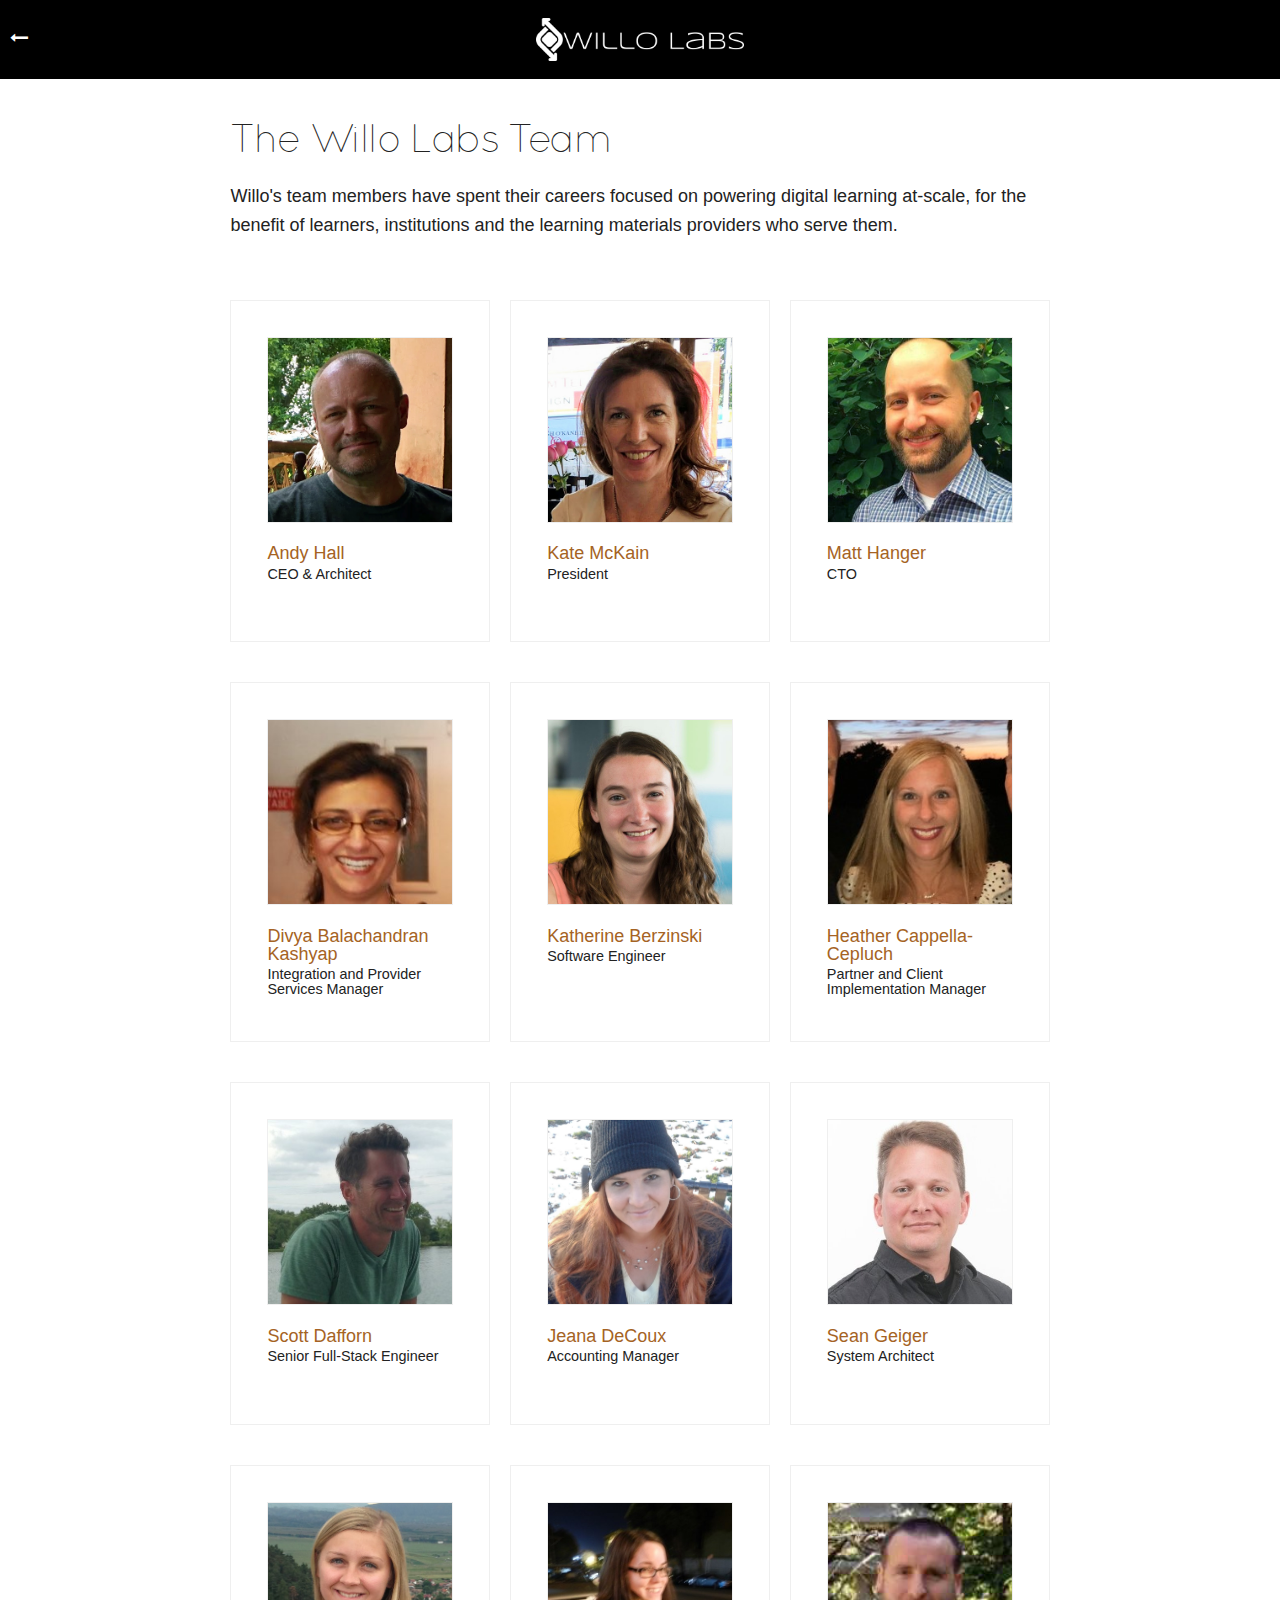
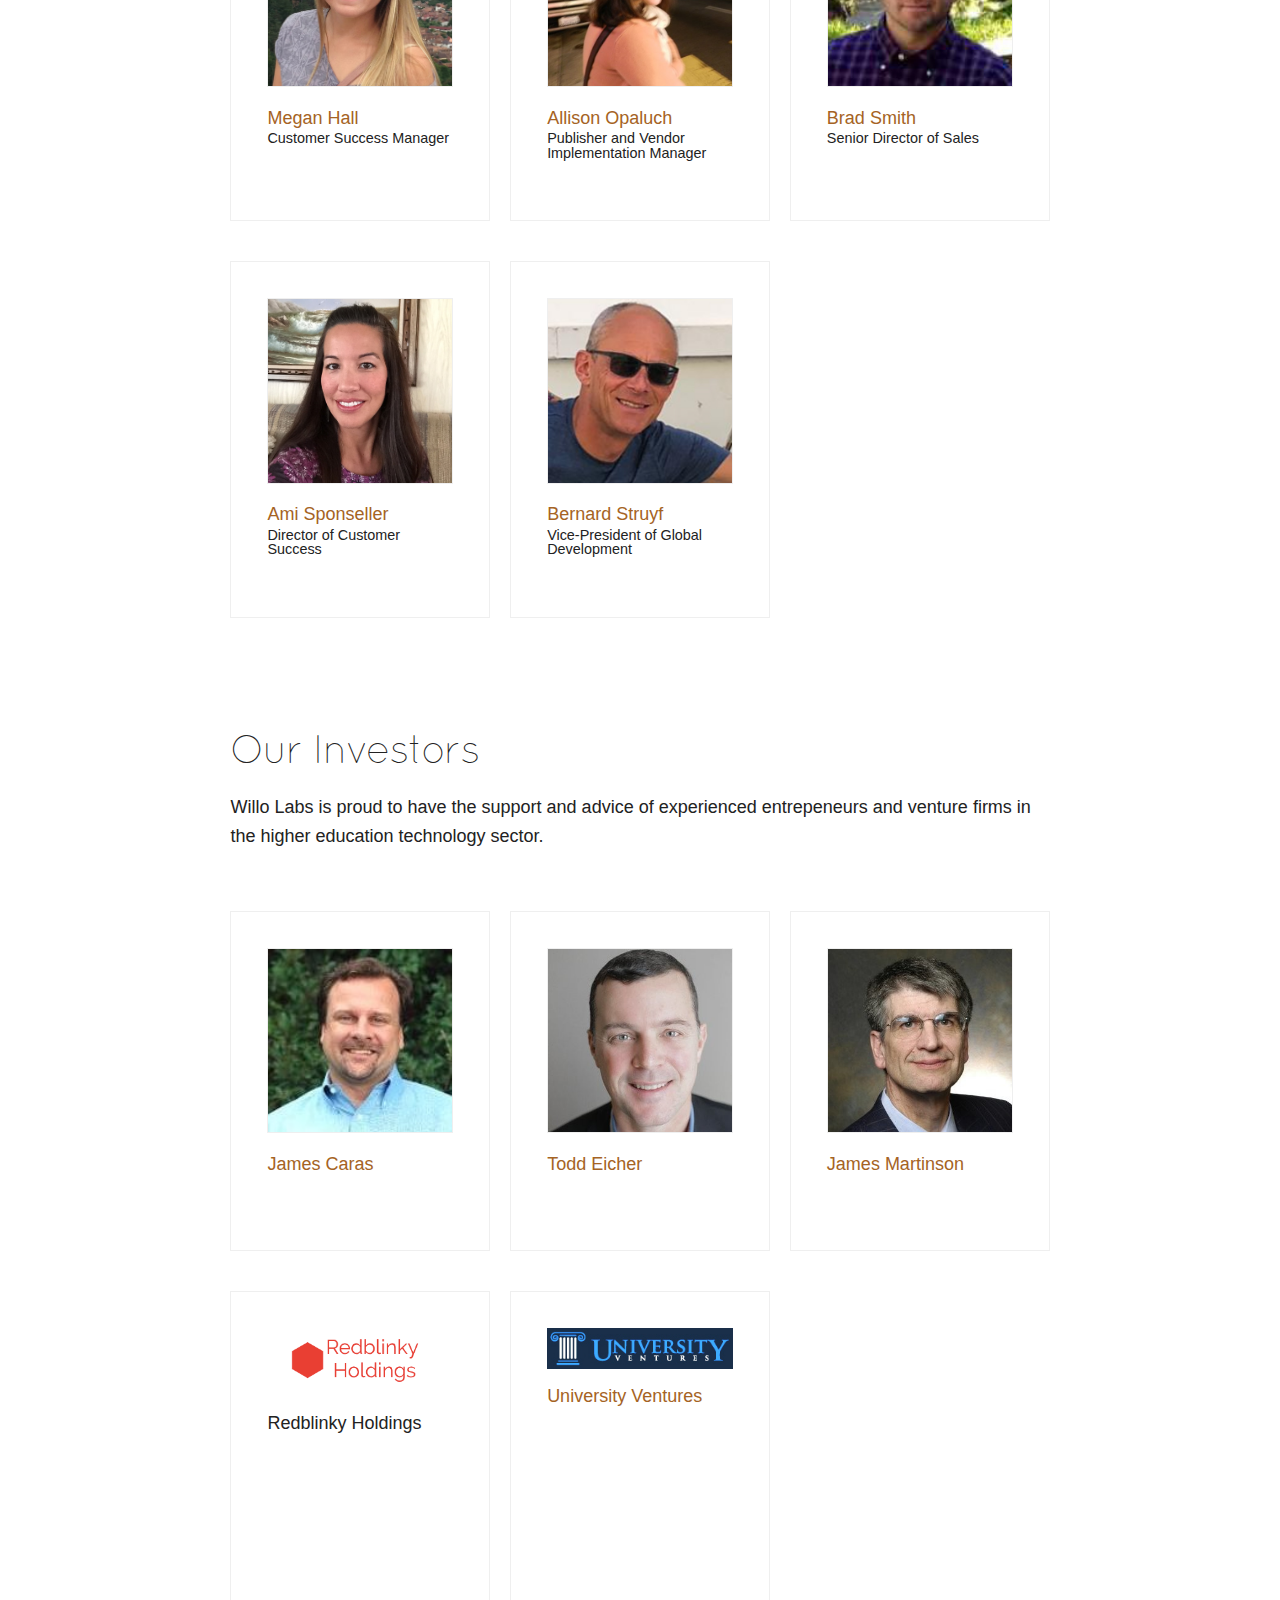
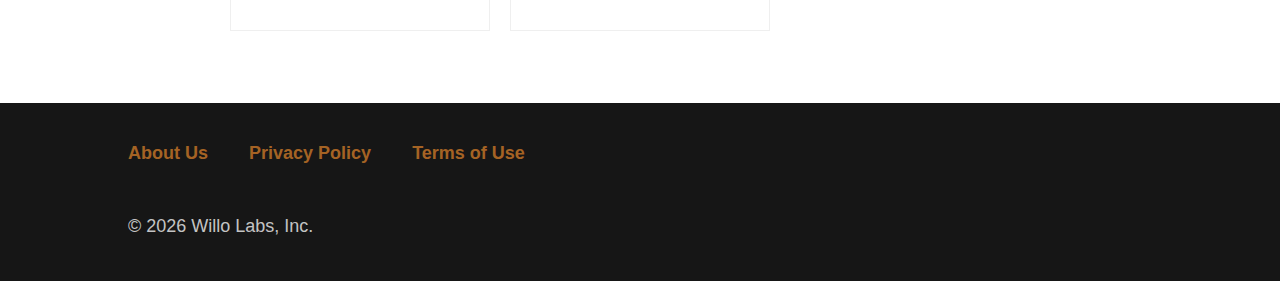
<file: about.html>
<!DOCTYPE html>
<html>
    <head>
        <title>Willo Labs</title>
        <meta name="description" content="">
        <meta name="viewport" content="width=device-width, initial-scale=1">

        <link rel="stylesheet" href="assets/css/boilerplateNormalize.css">
        <link rel="stylesheet" href="assets/css/boilerplateMain.css">
        <link rel="stylesheet" href="assets/css/skeleton.css">
        <link rel="stylesheet" href="assets/font-awesome/css/font-awesome.min.css">
        <link rel="stylesheet" href="assets/css/willoLabsStyles.css">
        
        <link rel="apple-touch-icon" sizes="180x180" href="/apple-touch-icon.png">
        <link rel="icon" type="image/png" href="/favicon-32x32.png" sizes="32x32">
        <link rel="icon" type="image/png" href="/favicon-16x16.png" sizes="16x16">
        <link rel="manifest" href="/manifest.json">
        <link rel="mask-icon" href="/safari-pinned-tab.svg" color="#5bbad5">

        <meta name="theme-color" content="#ffffff">
    </head>
    <body id="secondaryPage">
        <div id="header" class="condensed row">
        	<div id="navBack"><a href="index.html"><i class="fa fa-long-arrow-left"></i> <span class="visuallyHidden">Back to home</span></a></div>
            <div class="twelve columns">
                <h1 id="brandLogo"><img src="assets/img/logos/willo_device_text_1200w_white.png" alt="Willo logo" /> <span class="visuallyHidden">Willo Labs</span></h1>
            </div>
        </div>
        <div id="main">
            <div id="about" class="team section">
                <div class="row container">
                    <h1>The Willo Labs Team</h1>
                    <p>Willo's team members have spent their careers focused on powering digital learning at-scale, for the benefit of learners, institutions and the learning materials providers who serve them.</p>
                </div>
				<div class="row container">
					<div id="team-company" class="team-grid">

						
					</div><!-- end grid -->
				</div>
				

            </div>
            <div id="aboutInvestors" class="investors section">
                <div class="row container">
                    <h1>Our Investors</h1>
                    <p>Willo Labs is proud to have the support and advice of experienced entrepeneurs and venture firms in the higher education technology sector.</p>
                </div>
                <div class="row container">
					<div id="team-investors" class="team-grid">

						
					</div><!-- end grid -->
                </div>
            </div>
        </div>

        <footer>
            <div class="row">
                <div id="footerLinks" class="twelve columns">
                    <ul>
                        <li><a href="about.html">About Us</a></li>
                        <li><a href="privacy.html">Privacy Policy</a></li>
                        <li><a href="terms_of_use.html">Terms of Use</a></li>
                    </ul>
                </div>
            </div>
            <p id="footer-links"></p>
            <div id="copyright">
                <p>&copy; <span class="js-copyright"></span><span class="visuallyHidden"> Copyright </span> Willo Labs, Inc.</p>
            </div>
        </footer>

        <script src="https://code.jquery.com/jquery-1.12.0.min.js"></script>
        <script type="text/javascript" src="assets/js/main.js"></script>
		<script type="text/javascript" src="assets/js/team.js"></script>
        <!-- Start of HubSpot Embed Code -->
            <script type="text/javascript" id="hs-script-loader" async defer src="//js.hs-scripts.com/2870768.js"></script>
        <!-- End of HubSpot Embed Code -->
    </body>
    <script>
  (function(i,s,o,g,r,a,m){i['GoogleAnalyticsObject']=r;i[r]=i[r]||function(){
  (i[r].q=i[r].q||[]).push(arguments)},i[r].l=1*new Date();a=s.createElement(o),
  m=s.getElementsByTagName(o)[0];a.async=1;a.src=g;m.parentNode.insertBefore(a,m)
  })(window,document,'script','https://www.google-analytics.com/analytics.js','ga');

  ga('create', 'UA-73718329-1', 'auto');
  ga('send', 'pageview');

</script>
</html>
</file>
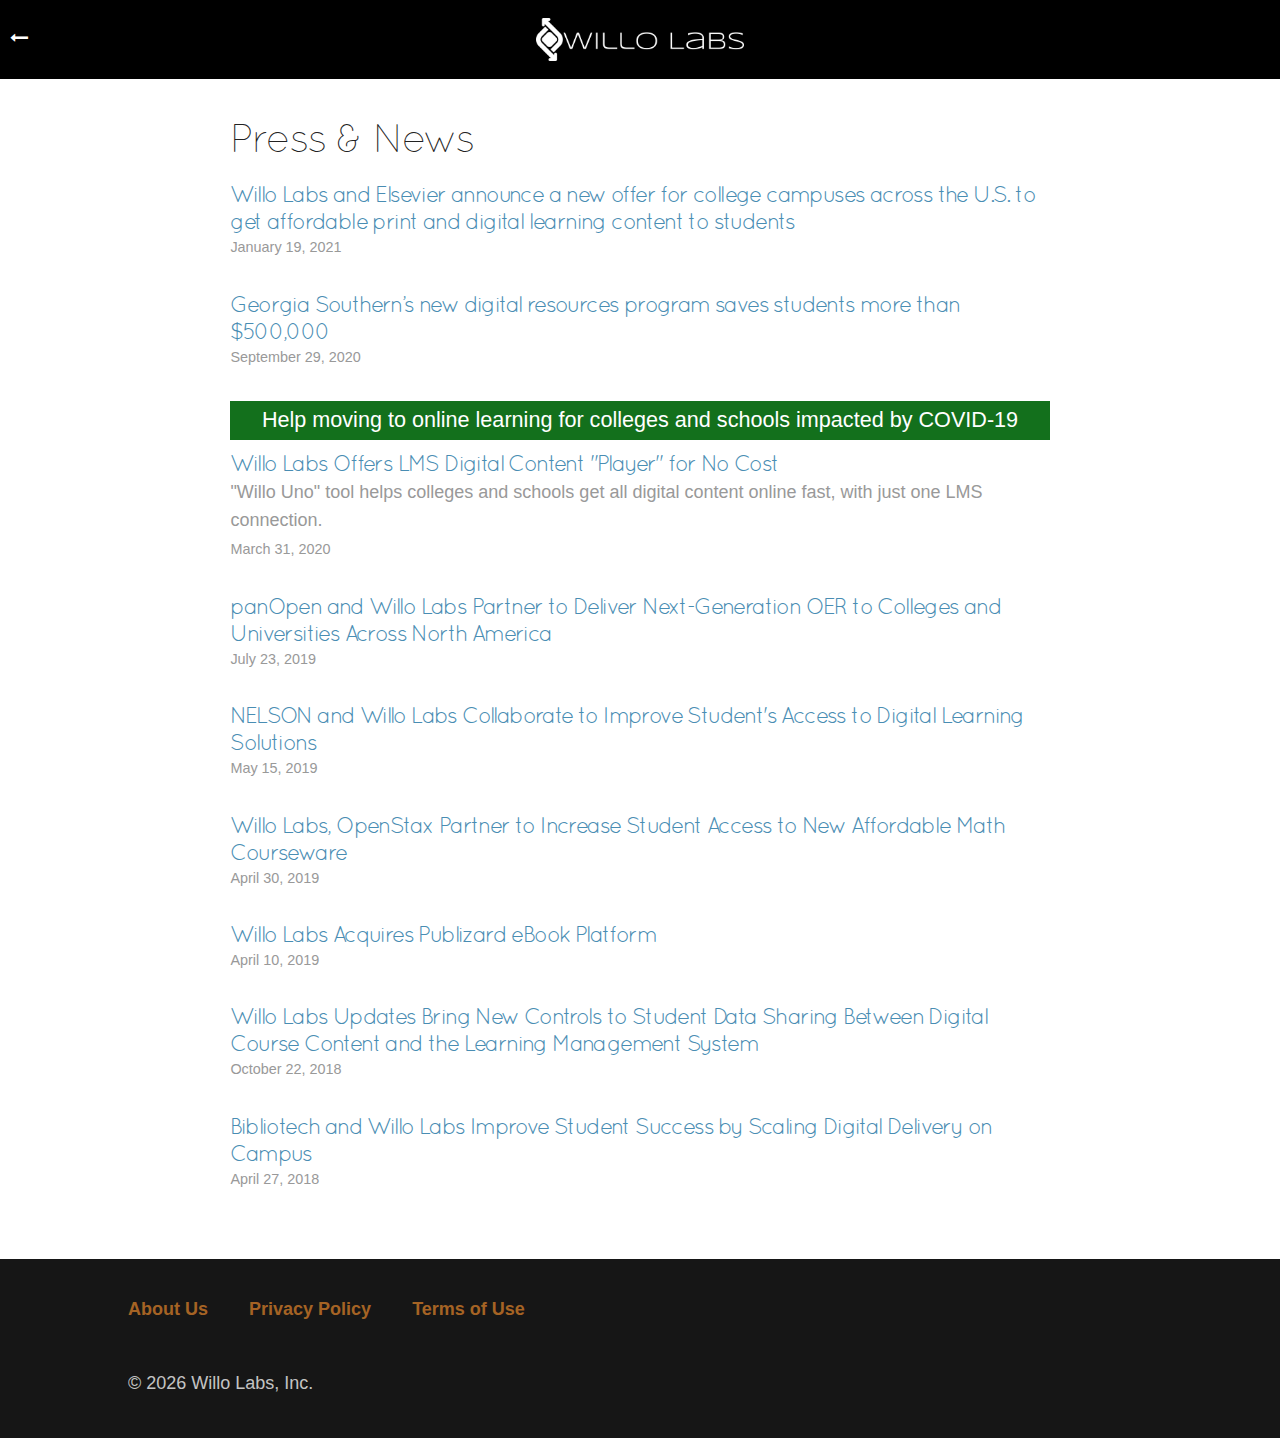
<file: press.html>
<!DOCTYPE html>
<html>
    <head>
        <title>Willo Labs</title>
        <meta name="description" content="">
        <meta name="viewport" content="width=device-width, initial-scale=1">

        <link rel="stylesheet" href="assets/css/boilerplateNormalize.css">
        <link rel="stylesheet" href="assets/css/boilerplateMain.css">
        <link rel="stylesheet" href="assets/css/skeleton.css">
        <link rel="stylesheet" href="assets/font-awesome/css/font-awesome.min.css">
        <link rel="stylesheet" href="assets/css/willoLabsStyles.css">
        
        <link rel="apple-touch-icon" sizes="180x180" href="/apple-touch-icon.png">
        <link rel="icon" type="image/png" href="/favicon-32x32.png" sizes="32x32">
        <link rel="icon" type="image/png" href="/favicon-16x16.png" sizes="16x16">
        <link rel="manifest" href="/manifest.json">
        <link rel="mask-icon" href="/safari-pinned-tab.svg" color="#5bbad5">

        <meta name="theme-color" content="#ffffff">
    </head>
    <body id="secondaryPage">
        <div id="header" class="condensed row">
        	<div id="navBack"><a href="index.html"><i class="fa fa-long-arrow-left"></i> <span class="visuallyHidden">Back to home</span></a></div>
            <div class="twelve columns">
                <h1 id="brandLogo"><img src="assets/img/logos/willo_device_text_1200w_white.png" alt="" /> <span class="visuallyHidden">Willo Labs</span></h1>
            </div>
        </div>
        <div id="main">
            <div id="news" class="press-news section">
                <div class="row container">
                    <h1>Press & News</h1>
                </div>
				<div class="row container">
					<div id="content-news"></div>
				</div>
            </div><!-- End #About -->
        </div><!-- End #Main -->

        <footer>
            <div class="row">
                <div id="footerLinks" class="twelve columns">
                    <ul>
                        <li><a href="about.html">About Us</a></li>
                        <li><a href="privacy.html">Privacy Policy</a></li>
                        <li><a href="terms_of_use.html">Terms of Use</a></li>
                    </ul>
                </div>
            </div>
            <p id="footer-links"></p>
            <div id="copyright">
                <p>&copy; <span class="js-copyright"></span><span class="visuallyHidden"> Copyright </span> Willo Labs, Inc.</p>
            </div>
        </footer>

        <script src="https://code.jquery.com/jquery-1.12.0.min.js"></script>
        <script type="text/javascript" src="assets/js/main.js"></script>
        <script type="text/javascript" src="assets/js/press.js"></script>
        <!-- Start of HubSpot Embed Code -->
            <script type="text/javascript" id="hs-script-loader" async defer src="//js.hs-scripts.com/2870768.js"></script>
        <!-- End of HubSpot Embed Code -->
    </body>
    <script>
  (function(i,s,o,g,r,a,m){i['GoogleAnalyticsObject']=r;i[r]=i[r]||function(){
  (i[r].q=i[r].q||[]).push(arguments)},i[r].l=1*new Date();a=s.createElement(o),
  m=s.getElementsByTagName(o)[0];a.async=1;a.src=g;m.parentNode.insertBefore(a,m)
  })(window,document,'script','https://www.google-analytics.com/analytics.js','ga');

  ga('create', 'UA-73718329-1', 'auto');
  ga('send', 'pageview');

</script>
</html>
</file>
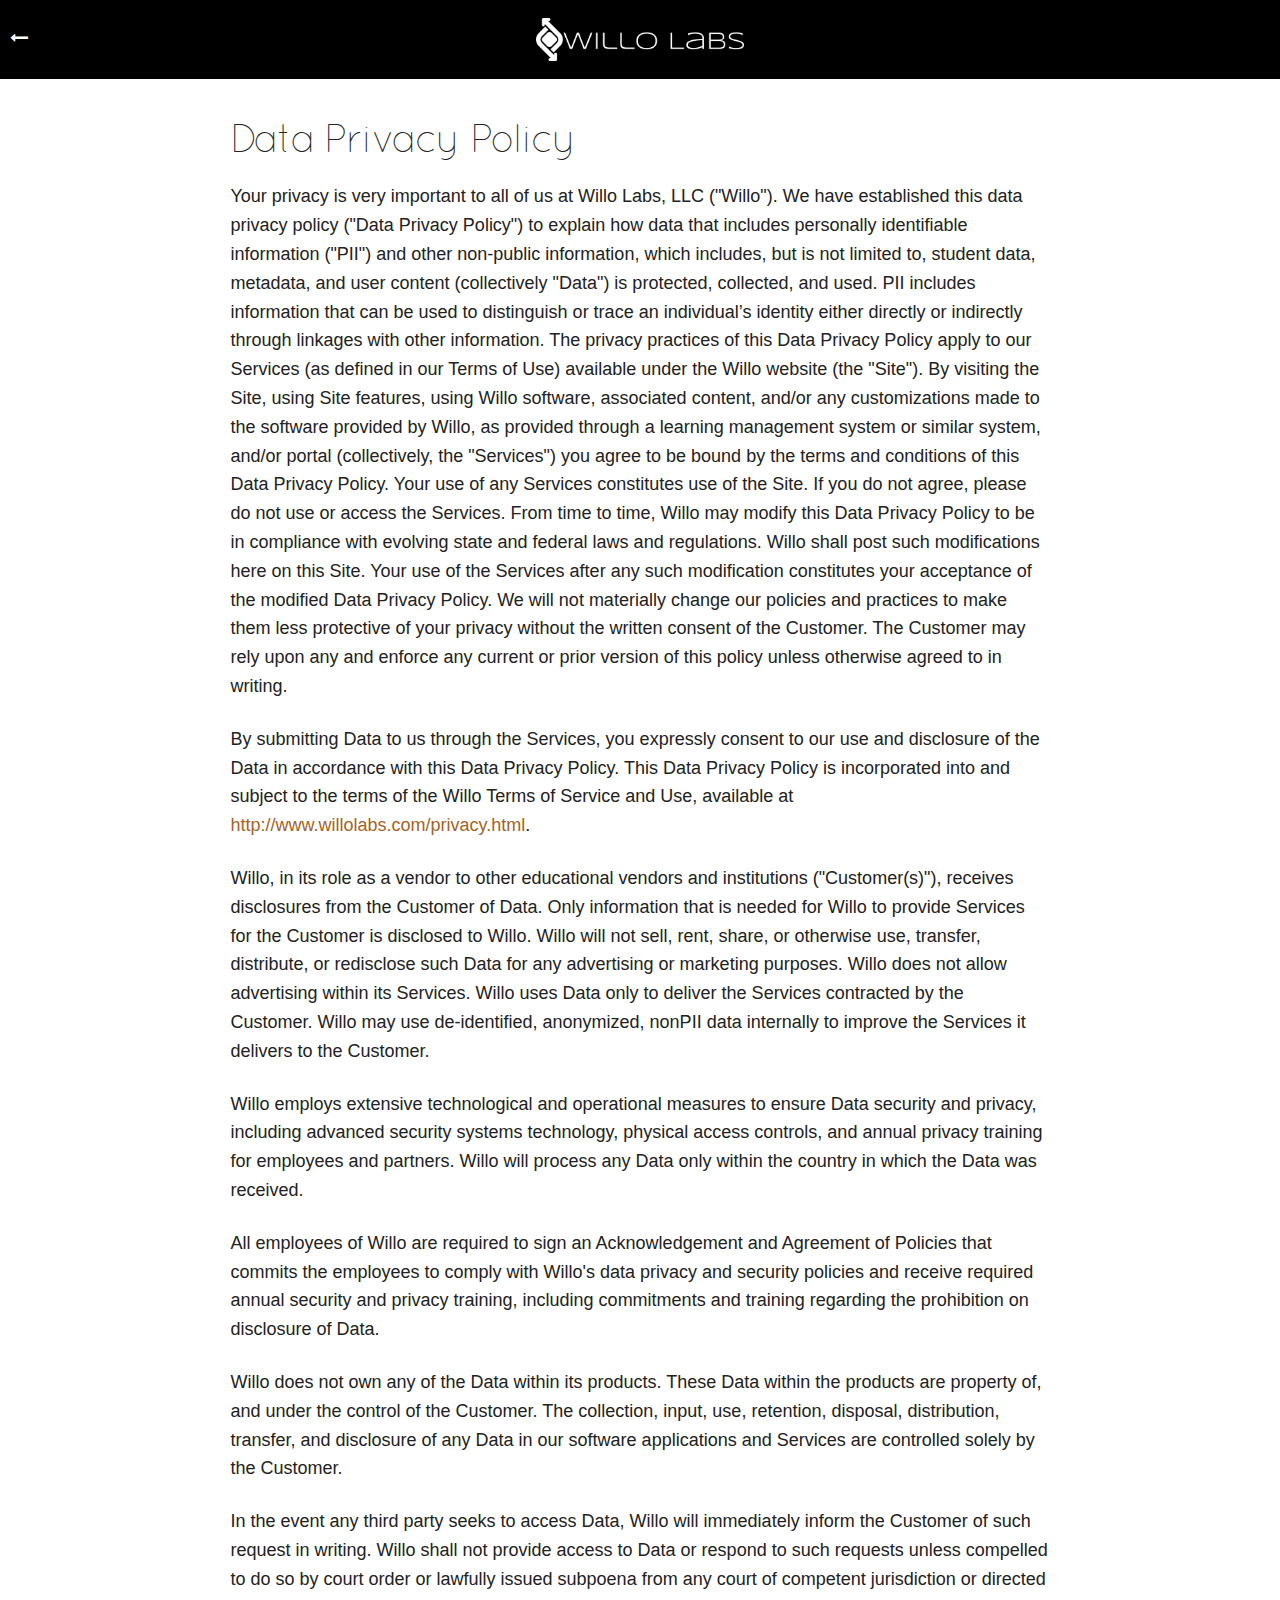
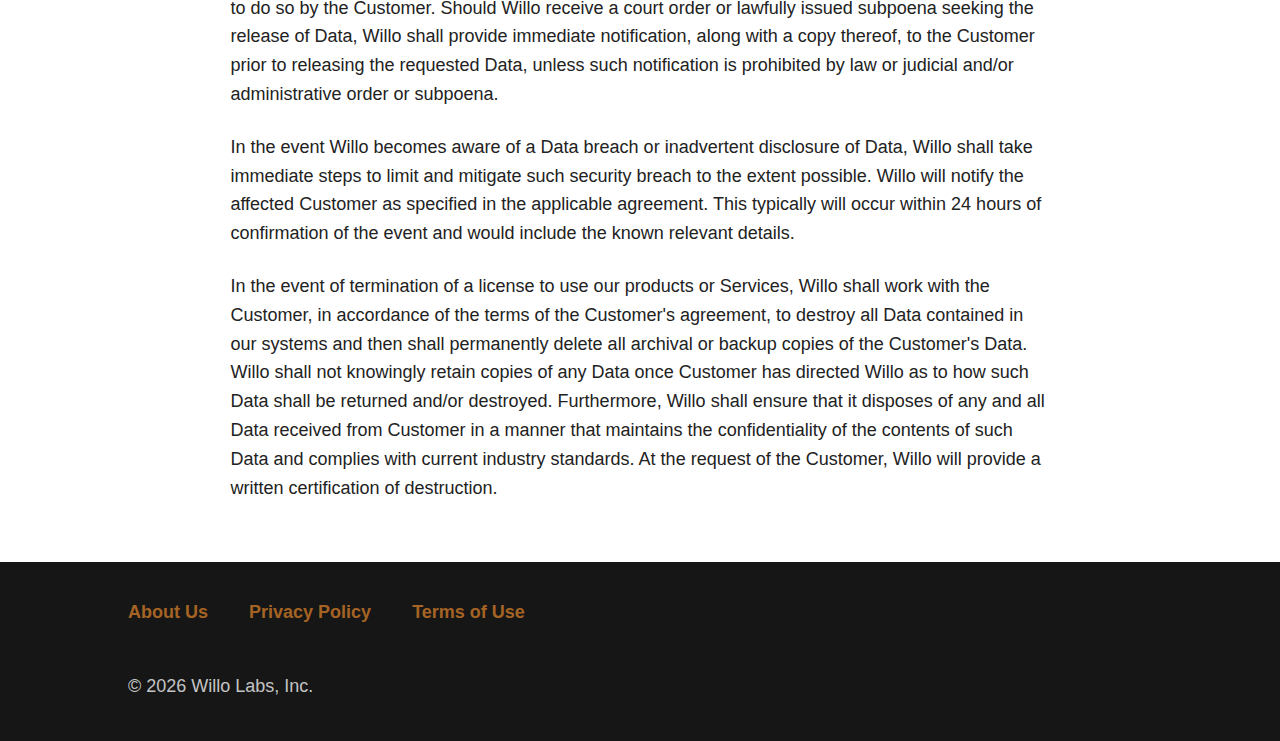
<file: privacy.html>
<!DOCTYPE html>
<html>
    <head>
        <title>WilloLabs</title>
        <meta name="description" content="">
        <meta name="viewport" content="width=device-width, initial-scale=1">

        <link rel="stylesheet" href="assets/css/boilerplateNormalize.css">
        <link rel="stylesheet" href="assets/css/boilerplateMain.css">
        <link rel="stylesheet" href="assets/css/skeleton.css">
        <link rel="stylesheet" href="assets/font-awesome/css/font-awesome.min.css">
        <link rel="stylesheet" href="assets/css/willoLabsStyles.css">
        
        <link rel="apple-touch-icon" sizes="180x180" href="/apple-touch-icon.png">
        <link rel="icon" type="image/png" href="/favicon-32x32.png" sizes="32x32">
        <link rel="icon" type="image/png" href="/favicon-16x16.png" sizes="16x16">
        <link rel="manifest" href="/manifest.json">
        <link rel="mask-icon" href="/safari-pinned-tab.svg" color="#5bbad5">

        <meta name="theme-color" content="#ffffff">
    </head>
    <body id="secondaryPage">
        <div id="header" class="condensed row">
        	<div id="navBack"><a href="index.html"><i class="fa fa-long-arrow-left"></i> <span class="visuallyHidden">Back to home</span></a></div>
            <div class="twelve columns">
                <h1 id="brandLogo"><img src="assets/img/logos/willo_device_text_1200w_white.png" alt="" /> <span class="visuallyHidden">Willo Labs</span></h1>
            </div>
        </div>
        <div id="main">
            <div id="privacy" class="section">
                <div class="row container">
                    <div class="twelve columns">
                        <h1>Data Privacy Policy</h1>
                        <div class="row privacyContent">
							<p>Your privacy is very important to all of us at Willo Labs, LLC ("Willo"). We have established this data privacy policy ("Data Privacy Policy") to explain how data that includes personally identifiable information ("PII") and other non-public information, which includes, but is not limited to, student data, metadata, and user content (collectively "Data") is protected, collected, and used. PII includes information that can be used to distinguish or trace an individual’s identity either directly or indirectly through linkages with other information. The privacy practices of this Data Privacy Policy apply to our Services (as defined in our Terms of Use) available under the Willo website (the "Site"). By visiting the Site, using Site features, using Willo software, associated content, and/or any customizations made to the software provided by Willo, as provided through a learning management system or similar system, and/or portal (collectively, the "Services") you agree to be bound by the terms and conditions of this Data Privacy Policy. Your use of any Services constitutes use of the Site.  If you do not agree, please do not use or access the Services. From time to time, Willo may modify this Data Privacy Policy to be in compliance with evolving state and federal laws and regulations.  Willo shall post such modifications here on this Site. Your use of the Services after any such modification constitutes your acceptance of the modified Data Privacy Policy. We will not materially change our policies and practices to make them less protective of your privacy without the written consent of the Customer. The Customer may rely upon any and enforce any current or prior version of this policy unless otherwise agreed to in writing.</p>

							<p>By submitting Data to us through the Services, you expressly consent to our use and disclosure of the Data in accordance with this Data Privacy Policy. This Data Privacy Policy is incorporated into and subject to the terms of the Willo Terms of Service and Use, available at <a href="http://www.willolabs.com/privacy.html">http://www.willolabs.com/privacy.html</a>.</p>

							<p>Willo, in its role as a vendor to other educational vendors and institutions ("Customer(s)"), receives disclosures from the Customer of Data. Only information that is needed for Willo to provide Services for the Customer is disclosed to Willo. Willo will not sell, rent, share, or otherwise use, transfer, distribute, or redisclose such Data for any advertising or marketing purposes. Willo does not allow advertising within its Services. Willo uses Data only to deliver the Services contracted by the Customer. Willo may use de-identified, anonymized, non­PII data internally to improve the Services it delivers to the Customer.</p>

							<p>Willo employs extensive technological and operational measures to ensure Data security and privacy, including advanced security systems technology, physical access controls, and annual privacy training for employees and partners. Willo will process any Data only within the country in which the Data was received.</p>

							<p>All employees of Willo are required to sign an Acknowledgement and Agreement of Policies that commits the employees to comply with Willo's data privacy and security policies and receive required annual security and privacy training, including commitments and training regarding the prohibition on disclosure of Data.</p>

							<p>Willo does not own any of the Data within its products. These Data within the products are property of, and under the control of the Customer. The collection, input, use, retention, disposal, distribution, transfer, and disclosure of any Data in our software applications and Services are controlled solely by the Customer.</p>

							<p>In the event any third party seeks to access Data, Willo will immediately inform the Customer of such request in writing. Willo shall not provide access to Data or respond to such requests unless compelled to do so by court order or lawfully issued subpoena from any court of competent jurisdiction or directed to do so by the Customer. Should Willo receive a court order or lawfully issued subpoena seeking the release of Data, Willo shall provide immediate notification, along with a copy thereof, to the Customer prior to releasing the requested Data, unless such notification is prohibited by law or judicial and/or administrative order or subpoena.</p>

							<p>In the event Willo becomes aware of a Data breach or inadvertent disclosure of Data, Willo shall take immediate steps to limit and mitigate such security breach to the extent possible. Willo will notify the affected Customer as specified in the applicable agreement. This typically will occur within 24 hours of confirmation of the event and would include the known relevant details.</p>

							<p>In the event of termination of a license to use our products or Services, Willo shall work with the Customer, in accordance of the terms of the Customer's agreement, to destroy all Data contained in our systems and then shall permanently delete all archival or backup copies of the Customer's Data. Willo shall not knowingly retain copies of any Data once Customer has directed Willo as to how such Data shall be returned and/or destroyed. Furthermore, Willo shall ensure that it disposes of any and all Data received from Customer in a manner that maintains the confidentiality of the contents of such Data and complies with current industry standards. At the request of the Customer, Willo will provide a written certification of destruction.</p>
                        </div>
                    </div>
                </div>
            </div>
        </div>

        <footer>
            <div class="row">
                <div id="footerLinks" class="twelve columns">
                    <ul>
                        <li><a href="about.html">About Us</a></li>
                        <li><a href="privacy.html">Privacy Policy</a></li>
                        <li><a href="terms_of_use.html">Terms of Use</a></li>
                    </ul>
                </div>
            </div>
            <p id="footer-links"></p>
            <div id="copyright">
                <p>&copy; <span class="js-copyright"></span><span class="visuallyHidden"> Copyright </span> Willo Labs, Inc.</p>
            </div>
        </footer>

        <script src="https://code.jquery.com/jquery-1.12.0.min.js"></script>
        <script type="text/javascript" src="assets/js/main.js"></script>
        <!-- Start of HubSpot Embed Code -->
            <script type="text/javascript" id="hs-script-loader" async defer src="//js.hs-scripts.com/2870768.js"></script>
        <!-- End of HubSpot Embed Code -->
    </body>
    <script>
  (function(i,s,o,g,r,a,m){i['GoogleAnalyticsObject']=r;i[r]=i[r]||function(){
  (i[r].q=i[r].q||[]).push(arguments)},i[r].l=1*new Date();a=s.createElement(o),
  m=s.getElementsByTagName(o)[0];a.async=1;a.src=g;m.parentNode.insertBefore(a,m)
  })(window,document,'script','https://www.google-analytics.com/analytics.js','ga');

  ga('create', 'UA-73718329-1', 'auto');
  ga('send', 'pageview');

</script>
</html>
</file>
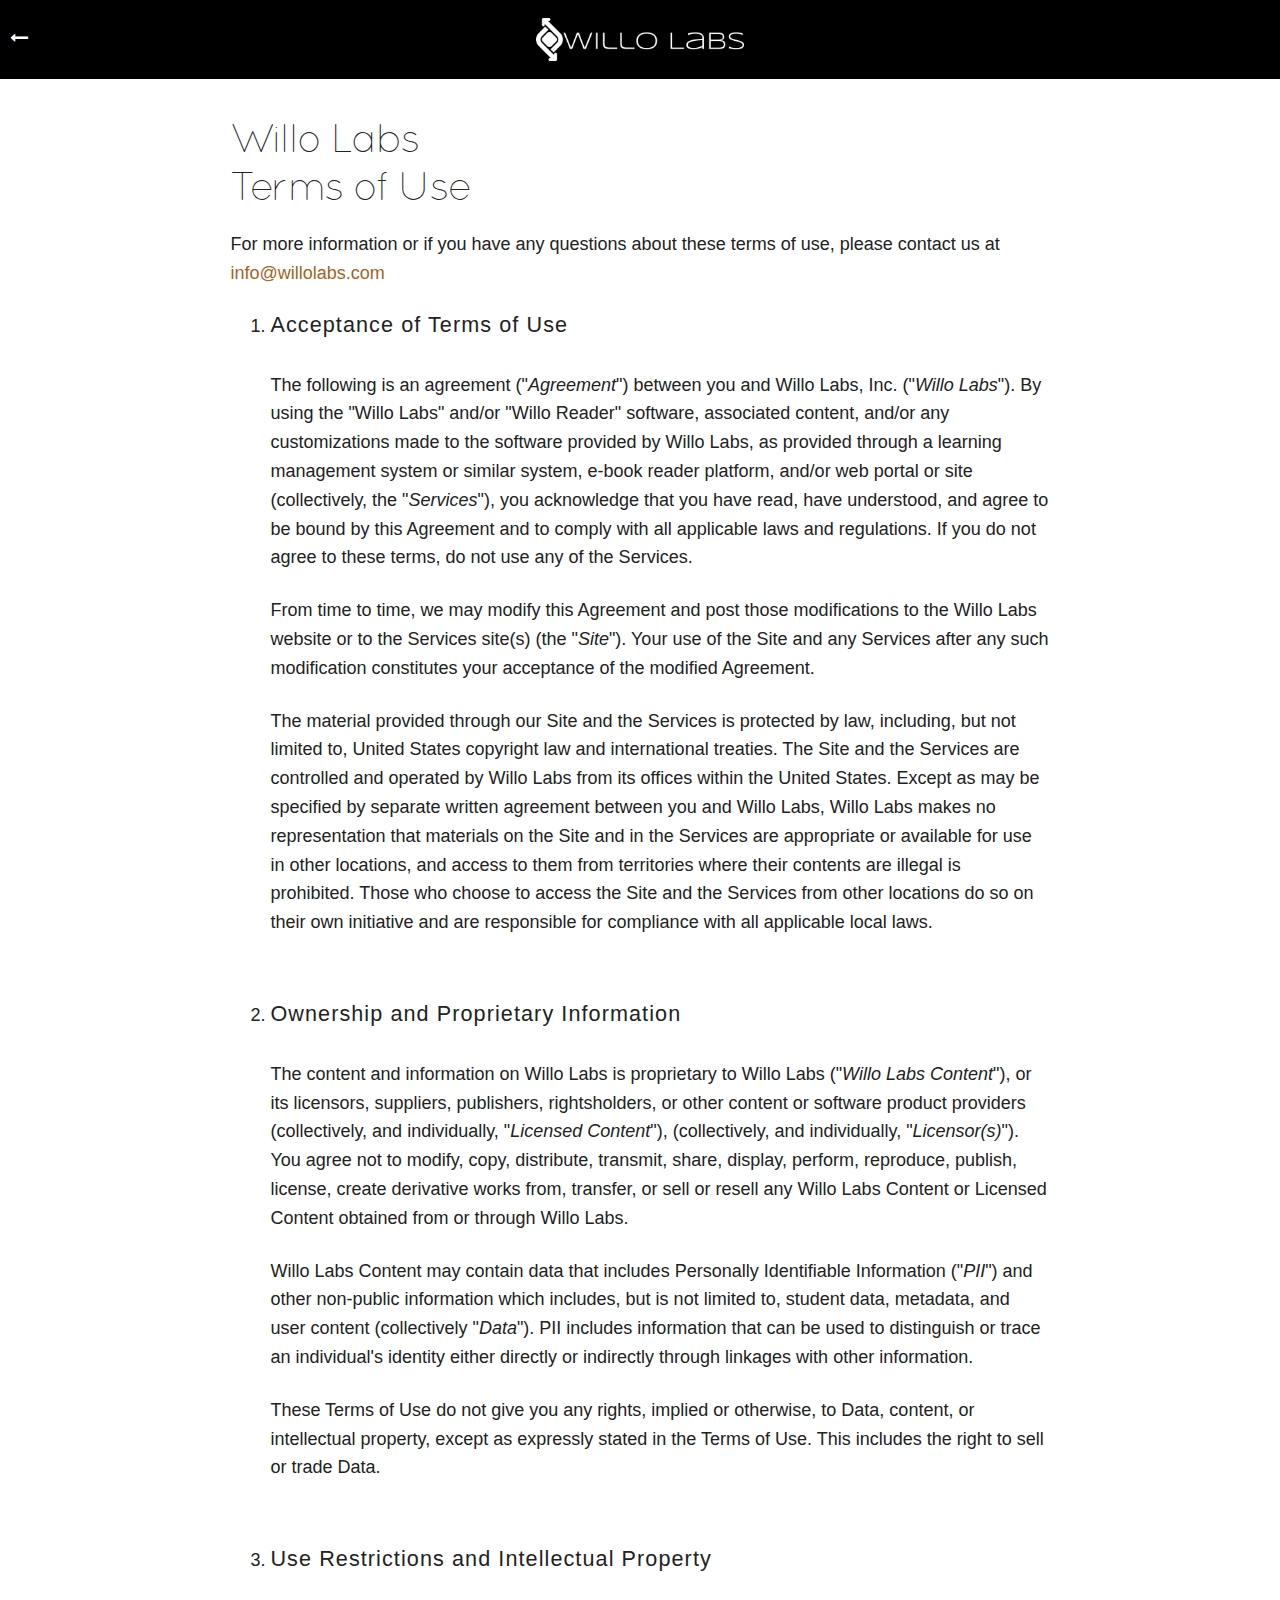
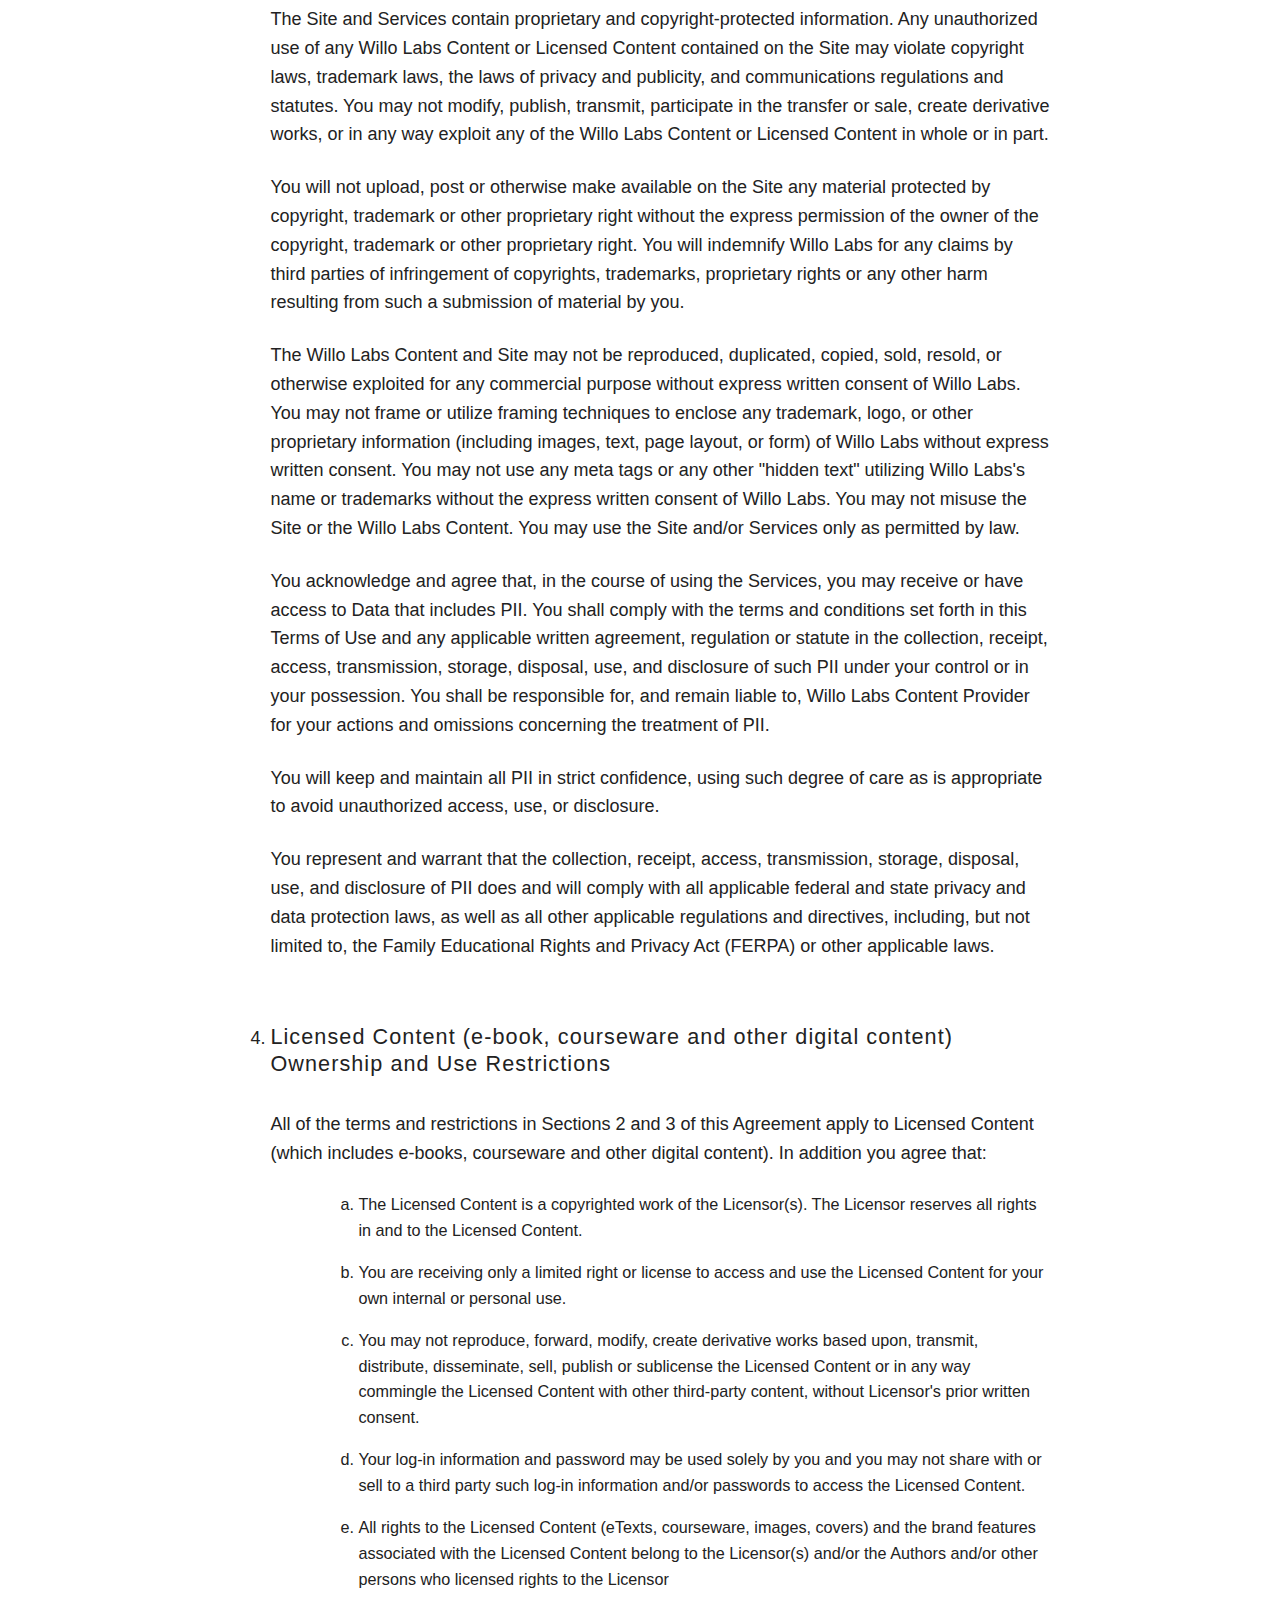
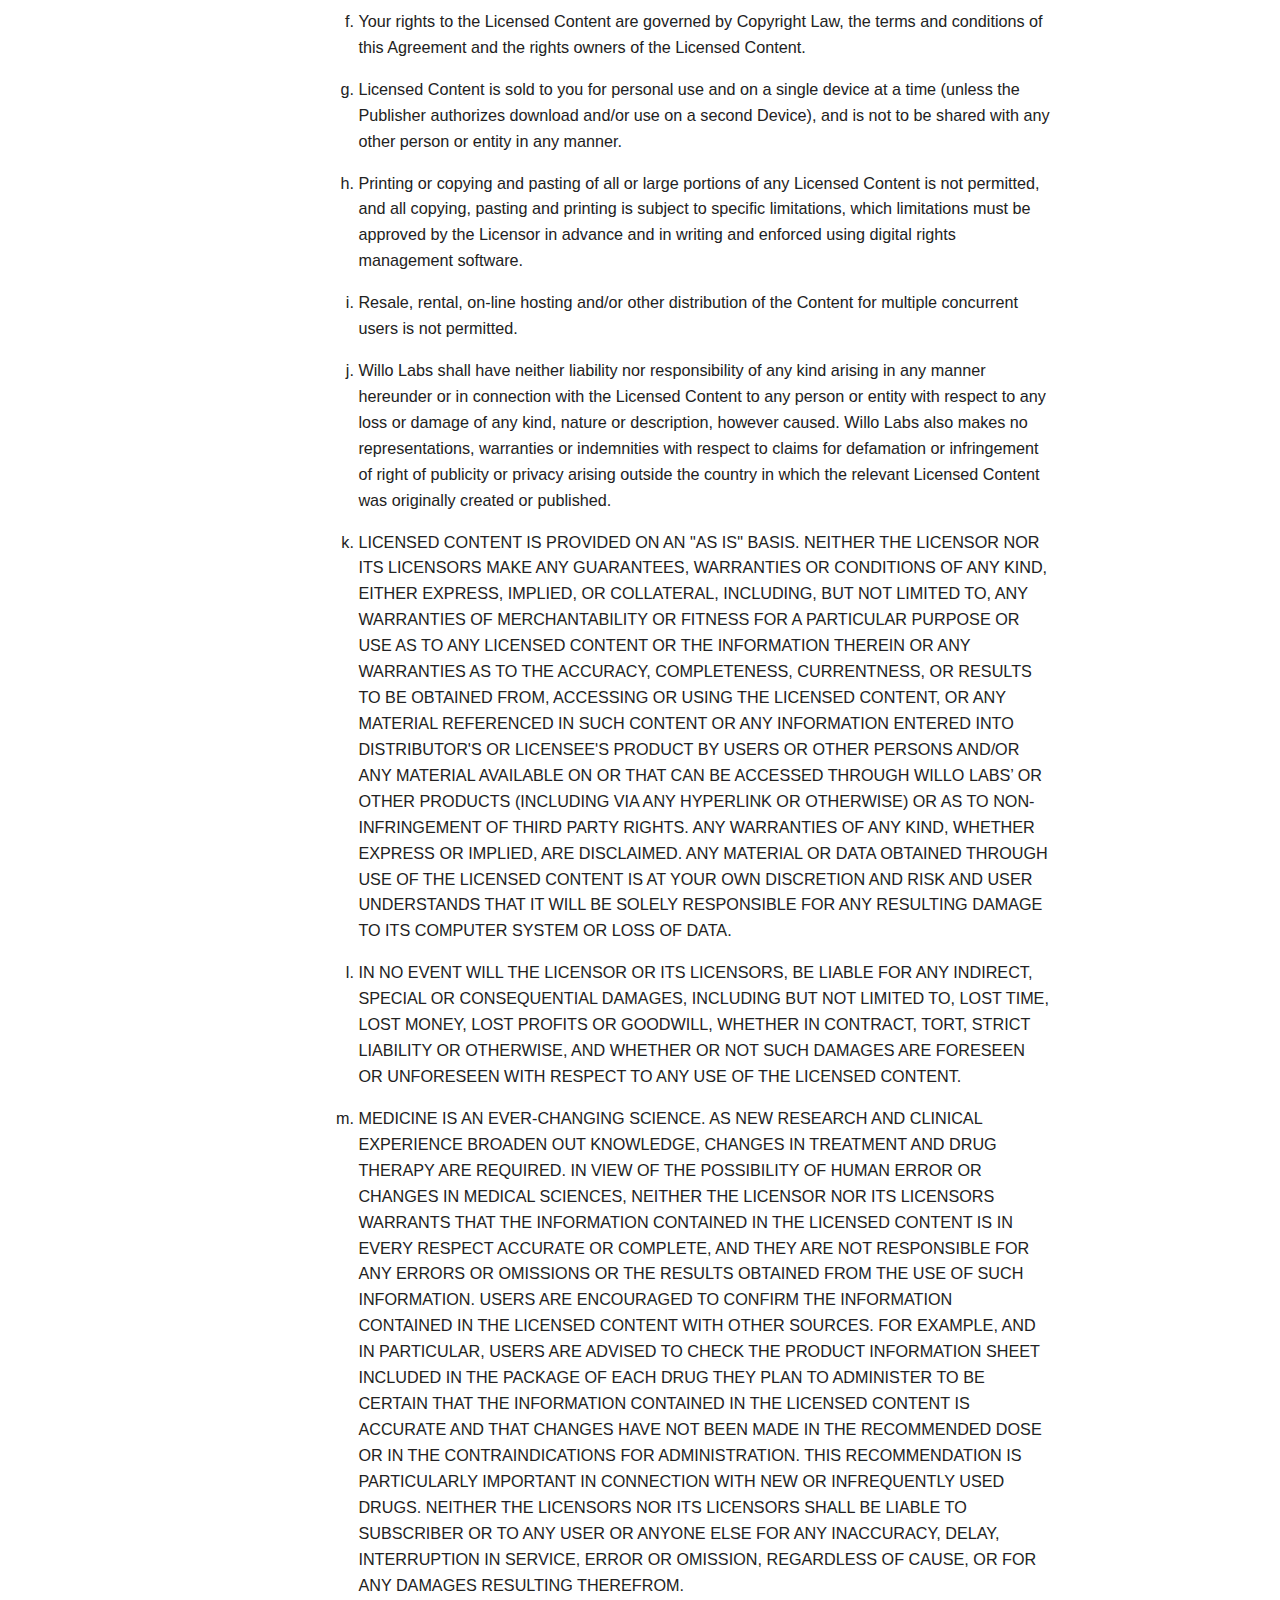
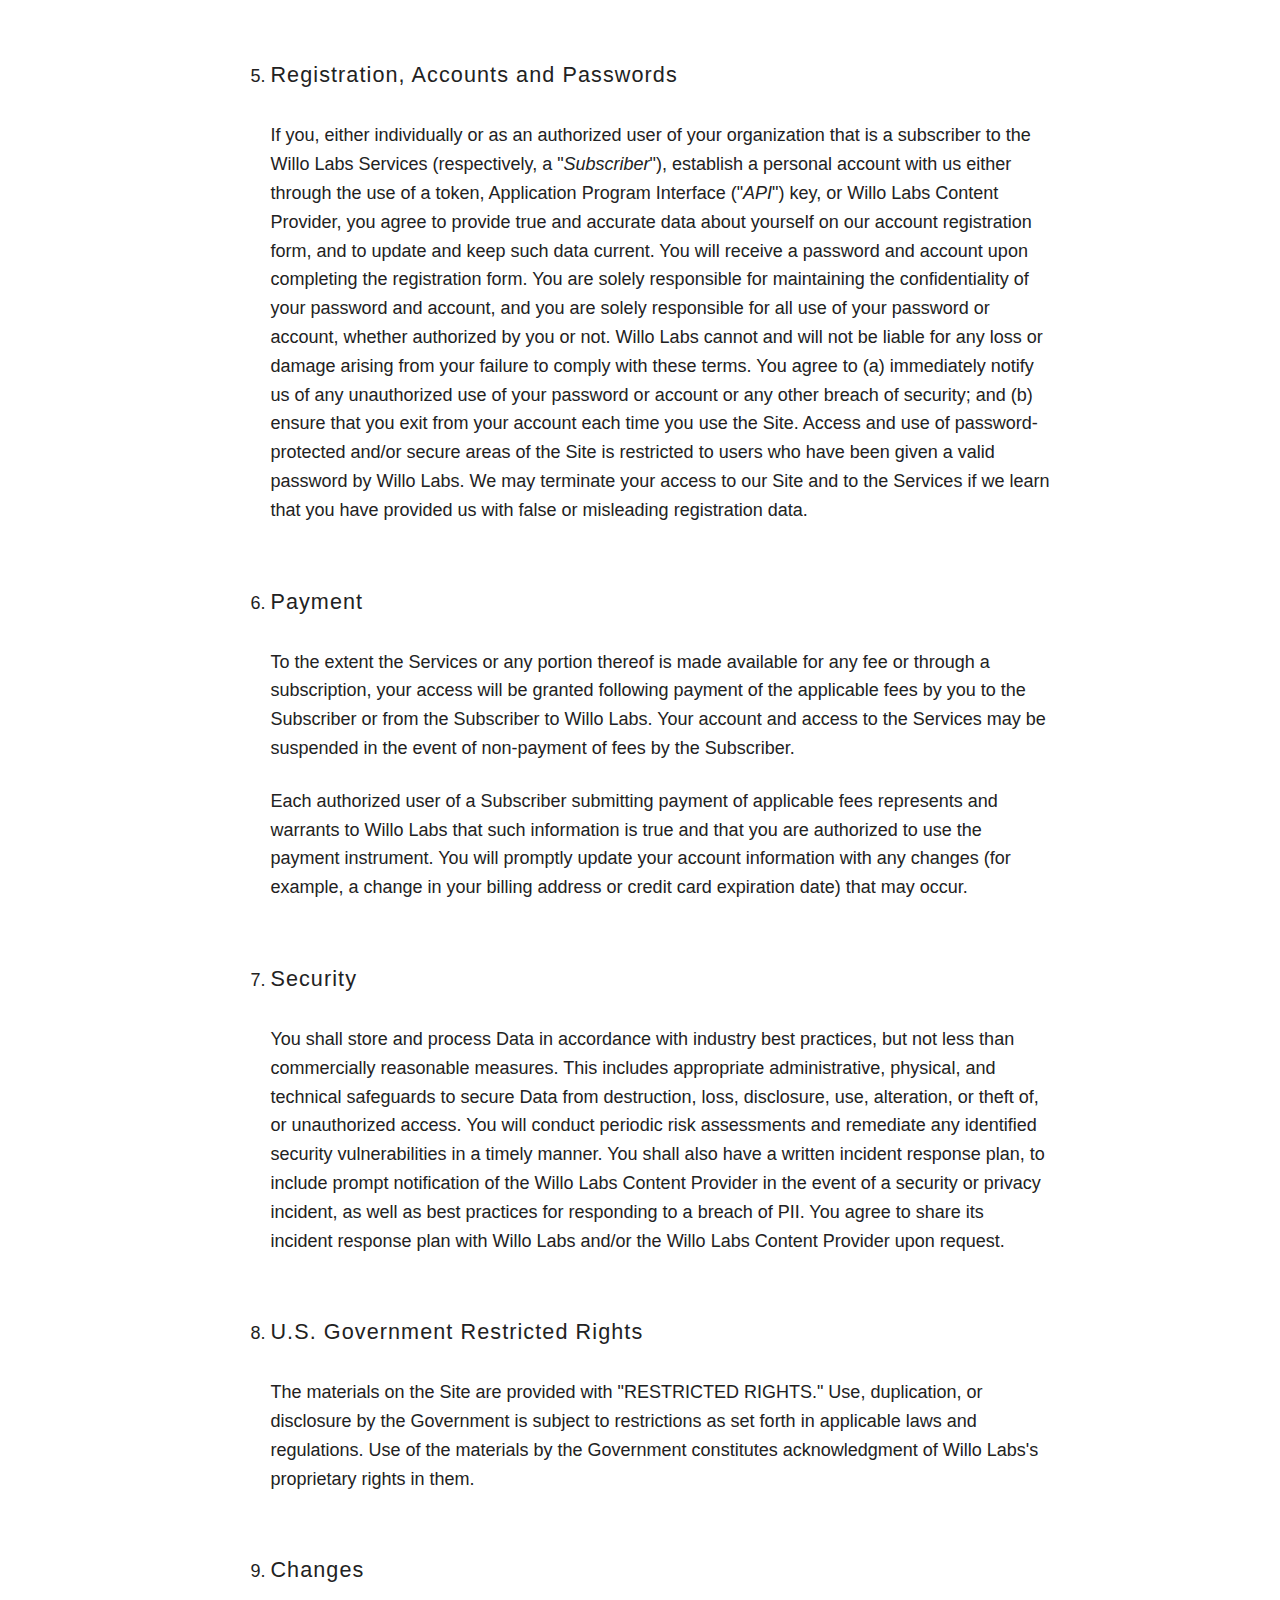
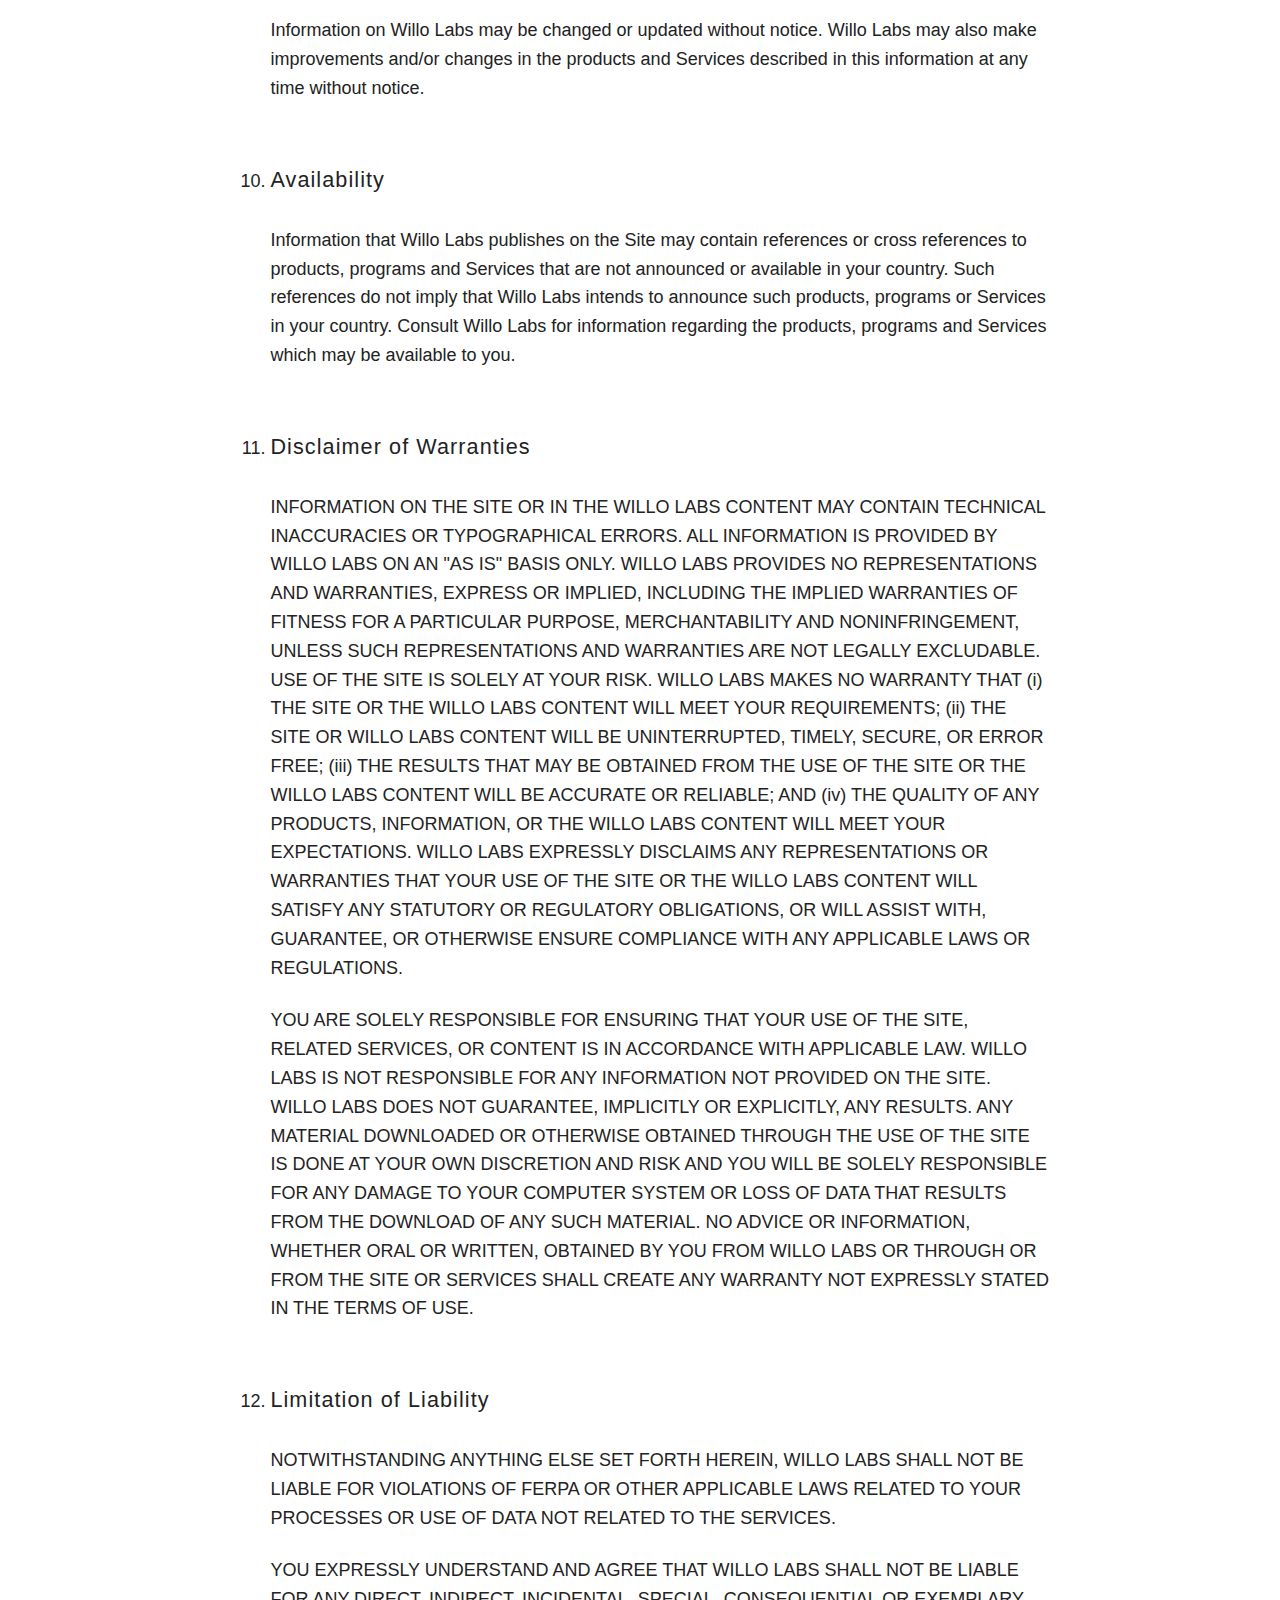
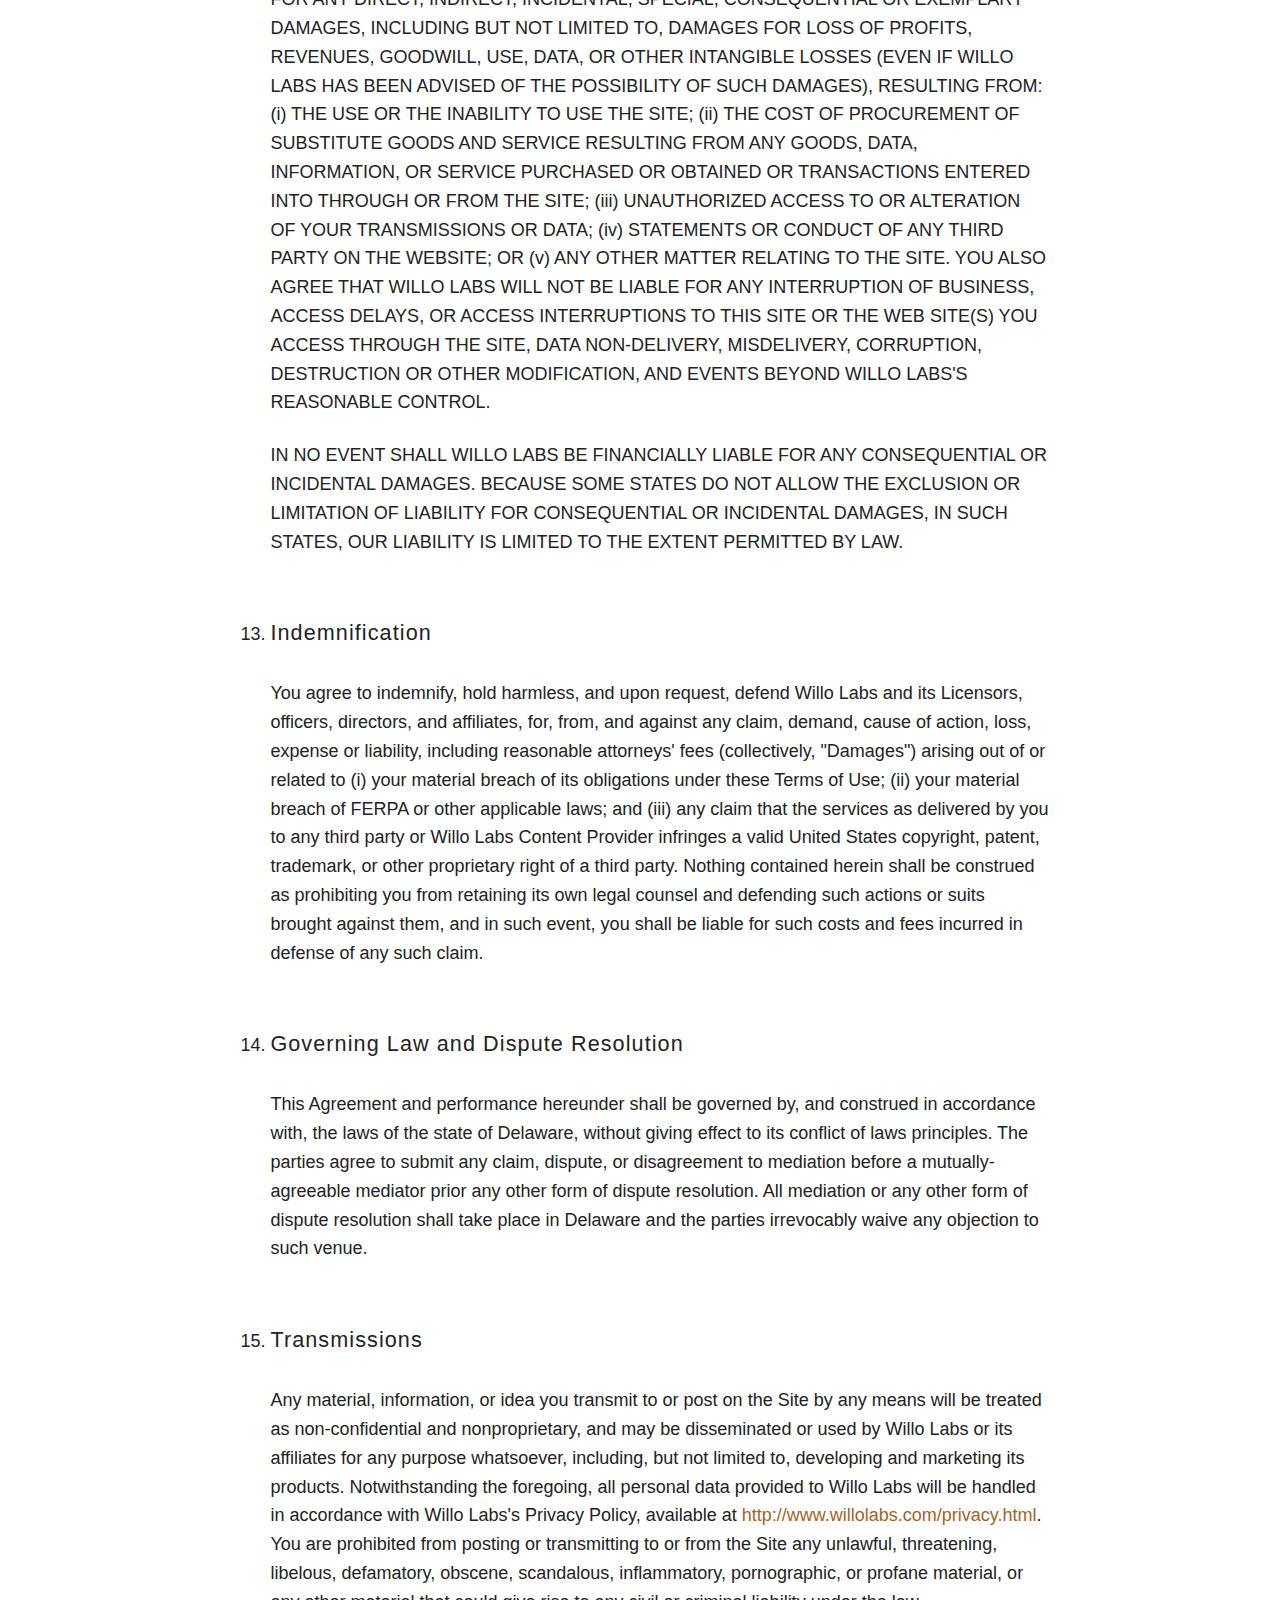
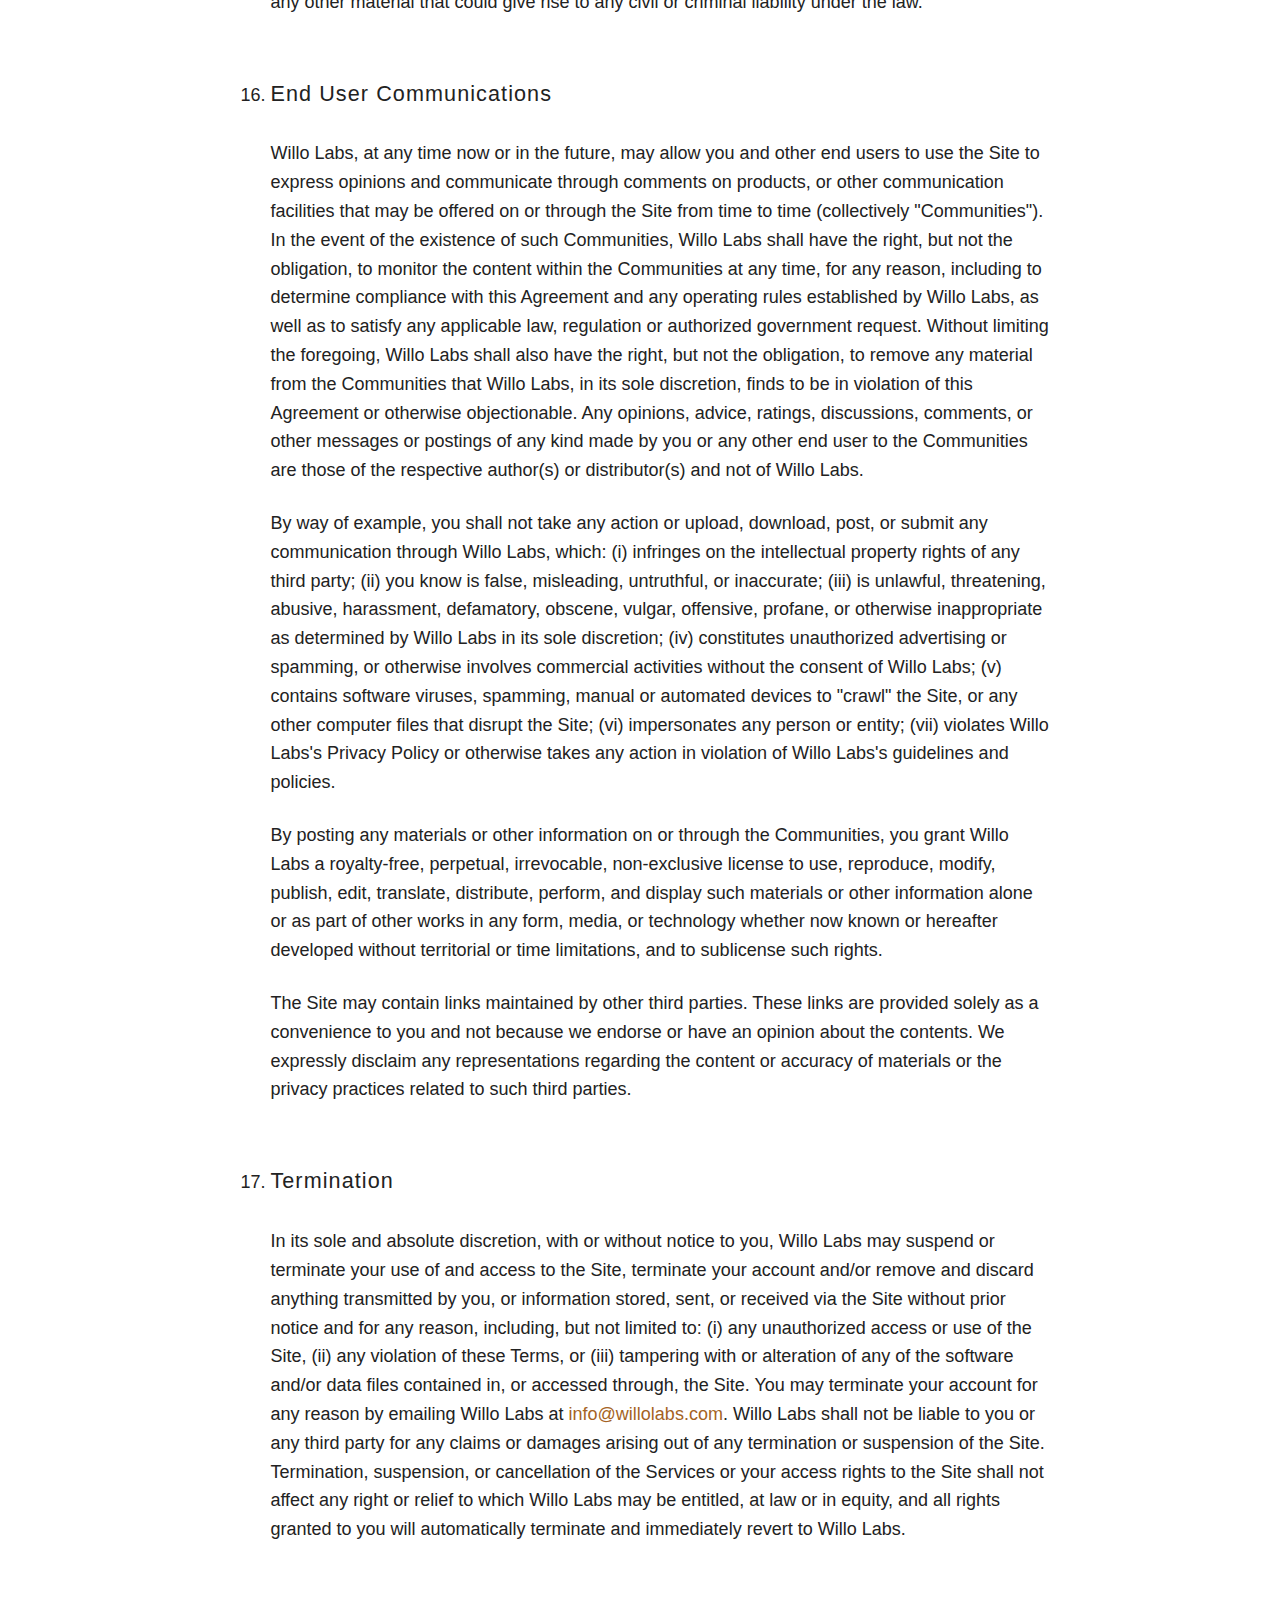
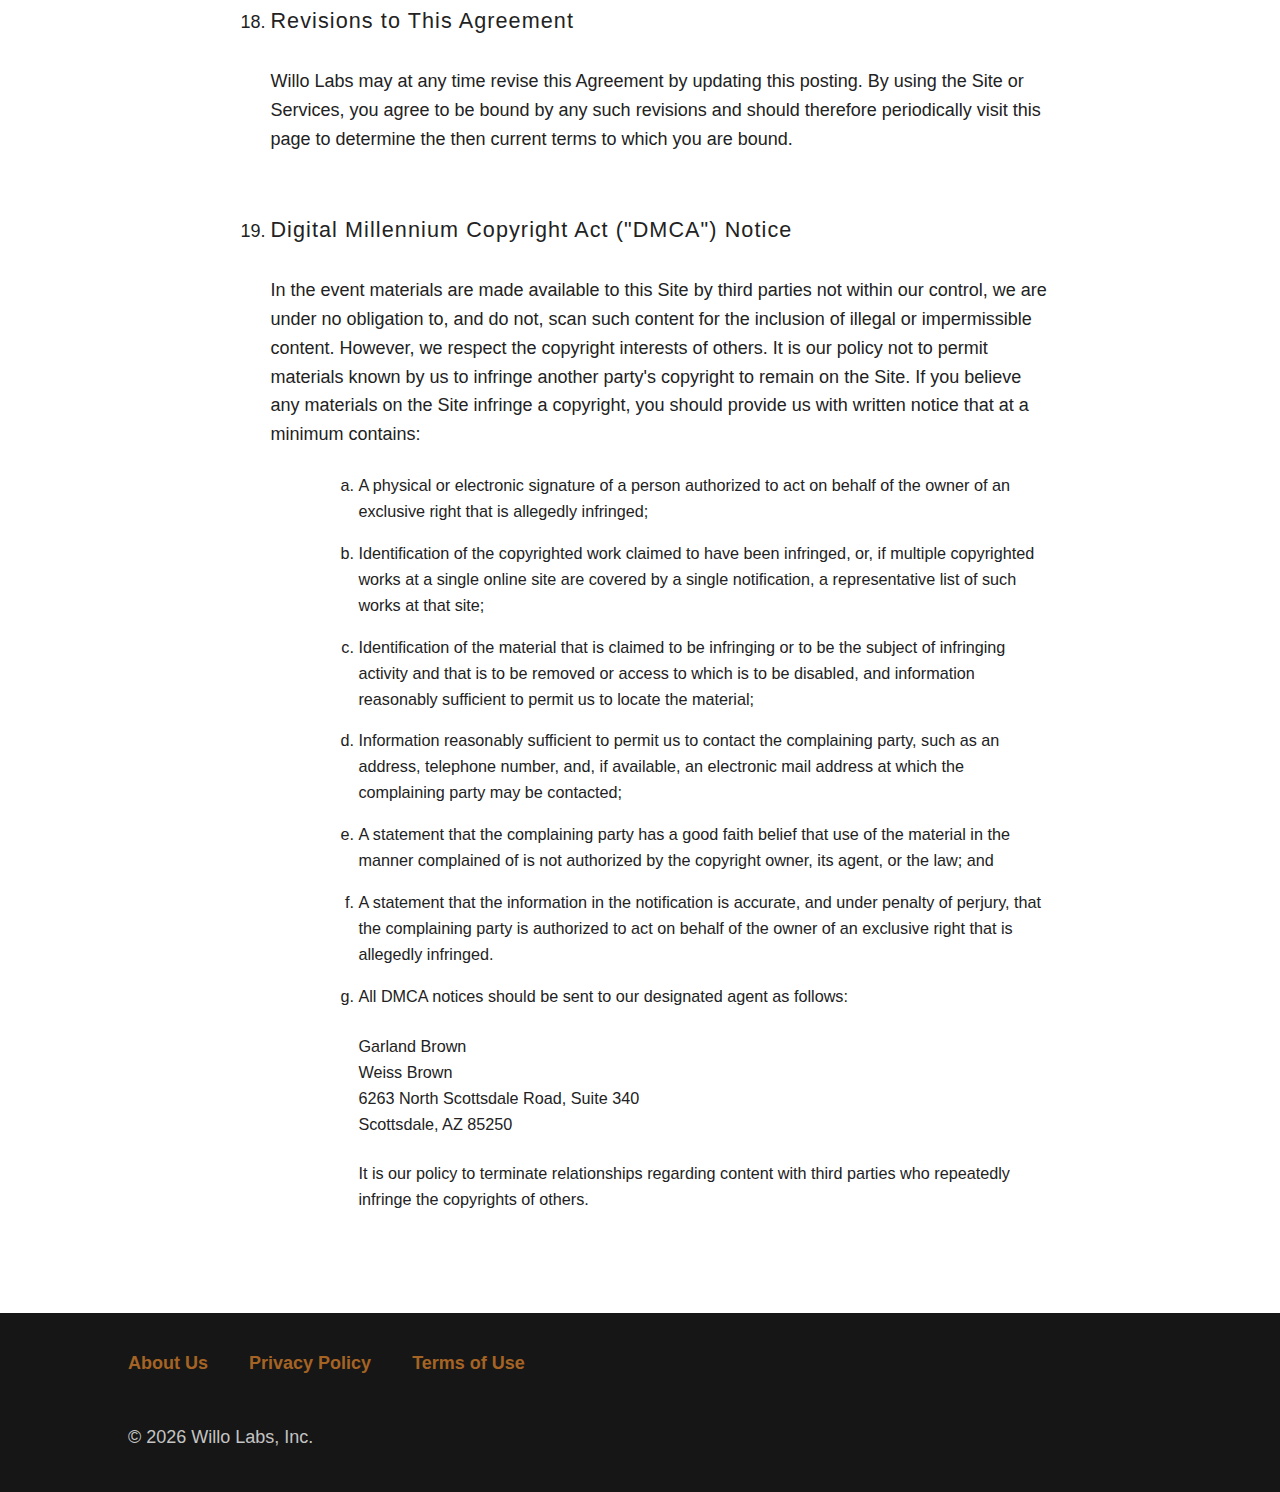
<file: terms_of_use.html>
<!DOCTYPE html>
<html>
    <head>
        <title>WilloLabs</title>
        <meta name="description" content="">
        <meta name="viewport" content="width=device-width, initial-scale=1">

        <link rel="stylesheet" href="assets/css/boilerplateNormalize.css">
        <link rel="stylesheet" href="assets/css/boilerplateMain.css">
        <link rel="stylesheet" href="assets/css/skeleton.css">
        <link rel="stylesheet" href="assets/font-awesome/css/font-awesome.min.css">
        <link rel="stylesheet" href="assets/css/willoLabsStyles.css">
        
        <link rel="apple-touch-icon" sizes="180x180" href="/apple-touch-icon.png">
        <link rel="icon" type="image/png" href="/favicon-32x32.png" sizes="32x32">
        <link rel="icon" type="image/png" href="/favicon-16x16.png" sizes="16x16">
        <link rel="manifest" href="/manifest.json">
        <link rel="mask-icon" href="/safari-pinned-tab.svg" color="#5bbad5">

        <meta name="theme-color" content="#ffffff">
    </head>
    <body id="secondaryPage">
        <div id="header" class="condensed row">
        	<div id="navBack"><a href="index.html"><i class="fa fa-long-arrow-left"></i> <span class="visuallyHidden">Back to home</span></a></div>
            <div class="twelve columns">
                <h1 id="brandLogo"><img src="assets/img/logos/willo_device_text_1200w_white.png" alt="" /> <span class="visuallyHidden">Willo Labs</span></h1>
            </div>
        </div>
        <div id="main">
            <div id="termsOfUse" class="section">
                <div class="row container">
                    <div class="twelve columns">
 
                        <div class="touContent">
                            <h1>Willo Labs<br />Terms of Use</h1>
							<p>For more information or if you have any questions about these terms of use, please contact us at <a href="mailto:info@willolabs.com">info@willolabs.com</a></p>
                            <ol class="listPrimary">
                                <li id="tou" class="touSection">
                                    <h2>Acceptance of Terms of Use</h2>
                                    <p>The following is an agreement ("<i>Agreement</i>") between you and Willo Labs, Inc. ("<i>Willo Labs</i>"). By using the "Willo Labs" and/or "Willo Reader" software, associated content, and/or any customizations made to the software provided by Willo Labs, as provided through a learning management system or similar system, e-book reader platform, and/or web portal or site (collectively, the "<i>Services</i>"), you acknowledge that you have read, have understood, and agree to be bound by this Agreement and to comply with all applicable laws and regulations. If you do not agree to these terms, do not use any of the Services.</p>

                                    <p>From time to time, we may modify this Agreement and post those modifications to the Willo Labs website or to the Services site(s) (the "<i>Site</i>"). Your use of the Site and any Services after any such modification constitutes your acceptance of the modified Agreement.</p> 
                                    
                                    <p>The material provided through our Site and the Services is protected by law, including, but not limited to, United States copyright law and international treaties. The Site and the Services are controlled and operated by Willo Labs from its offices within the United States.  Except as may be specified by separate written agreement between you and Willo Labs, Willo Labs makes no representation that materials on the Site and in the Services are appropriate or available for use in other locations, and access to them from territories where their contents are illegal is prohibited. Those who choose to access the Site and the Services from other locations do so on their own initiative and are responsible for compliance with all applicable local laws.</p>
                                </li>
                                <li id="touOwnership" class="touSection">
                                    <h2>Ownership and Proprietary Information</h2>
                                    <p>The content and information on Willo Labs is proprietary to Willo Labs ("<i>Willo Labs Content</i>"), or its licensors, suppliers, publishers, rightsholders, or other content or software product providers (collectively, and individually, "<i>Licensed Content</i>"), (collectively, and individually, "<i>Licensor(s)</i>"). You agree not to modify, copy, distribute, transmit, share, display, perform, reproduce, publish, license, create derivative works from, transfer, or sell or resell any Willo Labs Content or Licensed Content obtained from or through Willo Labs.</p>
                                        
                                    <p>Willo Labs Content may contain data that includes Personally Identifiable Information ("<i>PII</i>") and other non-public information which includes, but is not limited to, student data, metadata, and user content (collectively "<i>Data</i>").  PII includes information that can be used to distinguish or trace an individual's identity either directly or indirectly through linkages with other information.</p>
                                    
                                    <p>These Terms of Use do not give you any rights, implied or otherwise, to Data, content, or intellectual property, except as expressly stated in the Terms of Use. This includes the right to sell or trade Data.</p>   
                                </li>
                                <li id="touRestrictionsProperty" class="touSection">
                                    <h2>Use Restrictions and Intellectual Property</h2>
                                    <p>The Site and Services contain proprietary and copyright-protected information. Any unauthorized use of any Willo Labs Content or Licensed Content contained on the Site may violate copyright laws, trademark laws, the laws of privacy and publicity, and communications regulations and statutes. You may not modify, publish, transmit, participate in the transfer or sale, create derivative works, or in any way exploit any of the Willo Labs Content or Licensed Content in whole or in part.</p>
                                    <p>You will not upload, post or otherwise make available on the Site any material protected by copyright, trademark or other proprietary right without the express permission of the owner of the copyright, trademark or other proprietary right. You will indemnify Willo Labs for any claims by third parties of infringement of copyrights, trademarks, proprietary rights or any other harm resulting from such a submission of material by you.</p>
                                    <p>The Willo Labs Content and Site may not be reproduced, duplicated, copied, sold, resold, or otherwise exploited for any commercial purpose without express written consent of Willo Labs. You may not frame or utilize framing techniques to enclose any trademark, logo, or other proprietary information (including images, text, page layout, or form) of Willo Labs without express written consent. You may not use any meta tags or any other "hidden text" utilizing Willo Labs's name or trademarks without the express written consent of Willo Labs. You may not misuse the Site or the Willo Labs Content. You may use the Site and/or Services only as permitted by law.</p>
                                    <p>You acknowledge and agree that, in the course of using the Services, you may receive or have access to Data that includes PII. You shall comply with the terms and conditions set forth in this Terms of Use and any applicable written agreement, regulation or statute in the collection, receipt, access, transmission, storage, disposal, use, and disclosure of such PII under your control or in your possession. You shall be responsible for, and remain liable to, Willo Labs Content Provider for your actions and omissions concerning the treatment of PII.</p>
                                    <p>You will keep and maintain all PII in strict confidence, using such degree of care as is appropriate to avoid unauthorized access, use, or disclosure.</p>
                                    <p>You represent and warrant that the collection, receipt, access, transmission, storage, disposal, use, and disclosure of PII does and will comply with all applicable federal and state privacy and data protection laws, as well as all other applicable regulations and directives, including, but not limited to, the Family Educational Rights and Privacy Act (FERPA) or other applicable laws.</p>
                                </li>
                                <li id="touLicensedContent" class="touSection">
                                    <h2>Licensed Content (e-book, courseware and other digital content) Ownership and Use Restrictions </h2>
                                    <p>All of the terms and restrictions in Sections 2 and 3 of this Agreement apply to Licensed Content (which includes e-books, courseware and other digital content). In addition you agree that:</p>
                                    <ol type="a">
                                        <li class="touSectionSub">The Licensed Content is a copyrighted work of the Licensor(s). The Licensor reserves all rights in and to the Licensed Content.</li>
                                        <li>You are receiving only a limited right or license to access and use the Licensed Content for your own internal or personal use.</li>
                                        <li class="touSectionSub">You may not reproduce, forward, modify, create derivative works based upon, transmit, distribute, disseminate, sell, publish or sublicense the Licensed Content or in any way commingle the Licensed Content with other third-party content, without Licensor's prior written consent.</li>
                                        <li class="touSectionSub">Your log-in information and password may be used solely by you and you may not share with or sell to a third party such log-in information and/or passwords to access the Licensed Content.</li>
                                        <li class="touSectionSub">All rights to the Licensed Content (eTexts, courseware, images, covers) and the brand features associated with the Licensed Content belong to the Licensor(s) and/or the Authors and/or other persons who licensed rights to the Licensor</li>
                                        <li class="touSectionSub">Your rights to the Licensed Content are governed by Copyright Law, the terms and conditions of this Agreement and the rights owners of the Licensed Content.</li>
                                        <li class="touSectionSub">Licensed Content is sold to you for personal use and on a single device at a time (unless the Publisher authorizes download and/or use on a second Device), and is not to be shared with any other person or entity in any manner.</li>
                                        <li class="touSectionSub">Printing or copying and pasting of all or large portions of any Licensed Content is not permitted, and all copying, pasting and printing is subject to specific limitations, which limitations must be approved by the Licensor in advance and in writing and enforced using digital rights management software.</li>
                                        <li class="touSectionSub">Resale, rental, on-line hosting and/or other distribution of the Content for multiple concurrent users is not permitted.</li>
                                        <li class="touSectionSub">Willo Labs shall have neither liability nor responsibility of any kind arising in any manner hereunder or in connection with the Licensed Content to any person or entity with respect to any loss or damage of any kind, nature or description, however caused. Willo Labs also makes no representations, warranties or indemnities with respect to claims for defamation or infringement of right of publicity or privacy arising outside the country in which the relevant Licensed Content was originally created or published.</li>
                                        <li class="touSectionSub">LICENSED CONTENT IS PROVIDED ON AN "AS IS" BASIS. NEITHER THE LICENSOR NOR ITS LICENSORS MAKE ANY GUARANTEES, WARRANTIES OR CONDITIONS OF ANY KIND, EITHER EXPRESS, IMPLIED, OR COLLATERAL, INCLUDING, BUT NOT LIMITED TO, ANY WARRANTIES OF MERCHANTABILITY OR FITNESS FOR A PARTICULAR PURPOSE OR USE AS TO ANY LICENSED CONTENT OR THE INFORMATION THEREIN OR ANY WARRANTIES AS TO THE ACCURACY, COMPLETENESS, CURRENTNESS, OR RESULTS TO BE OBTAINED FROM, ACCESSING OR USING THE LICENSED CONTENT, OR ANY MATERIAL REFERENCED IN SUCH CONTENT OR ANY INFORMATION ENTERED INTO DISTRIBUTOR'S OR LICENSEE'S PRODUCT BY USERS OR OTHER PERSONS AND/OR ANY MATERIAL AVAILABLE ON OR THAT CAN BE ACCESSED THROUGH WILLO LABS’ OR OTHER PRODUCTS (INCLUDING VIA ANY HYPERLINK OR OTHERWISE) OR AS TO NON-INFRINGEMENT OF THIRD PARTY RIGHTS. ANY WARRANTIES OF ANY KIND, WHETHER EXPRESS OR IMPLIED, ARE DISCLAIMED. ANY MATERIAL OR DATA OBTAINED THROUGH USE OF THE LICENSED CONTENT IS AT YOUR OWN DISCRETION AND RISK AND USER UNDERSTANDS THAT IT WILL BE SOLELY RESPONSIBLE FOR ANY RESULTING DAMAGE TO ITS COMPUTER SYSTEM OR LOSS OF DATA.</li>
                                        <li class="touSectionSub">IN NO EVENT WILL THE LICENSOR OR ITS LICENSORS, BE LIABLE FOR ANY INDIRECT, SPECIAL OR CONSEQUENTIAL DAMAGES, INCLUDING BUT NOT LIMITED TO, LOST TIME, LOST MONEY, LOST PROFITS OR GOODWILL, WHETHER IN CONTRACT, TORT, STRICT LIABILITY OR OTHERWISE, AND WHETHER OR NOT SUCH DAMAGES ARE FORESEEN OR UNFORESEEN WITH RESPECT TO ANY USE OF THE LICENSED CONTENT.</li>
                                        <li class="touSectionSub">MEDICINE IS AN EVER-CHANGING SCIENCE. AS NEW RESEARCH AND CLINICAL EXPERIENCE BROADEN OUT KNOWLEDGE, CHANGES IN TREATMENT AND DRUG THERAPY ARE REQUIRED. IN VIEW OF THE POSSIBILITY OF HUMAN ERROR OR CHANGES IN MEDICAL SCIENCES, NEITHER THE LICENSOR NOR ITS LICENSORS WARRANTS THAT THE INFORMATION CONTAINED IN THE LICENSED CONTENT IS IN EVERY RESPECT ACCURATE OR COMPLETE, AND THEY ARE NOT RESPONSIBLE FOR ANY ERRORS OR OMISSIONS OR THE RESULTS OBTAINED FROM THE USE OF SUCH INFORMATION. USERS ARE ENCOURAGED TO CONFIRM THE INFORMATION CONTAINED IN THE LICENSED CONTENT WITH OTHER SOURCES. FOR EXAMPLE, AND IN PARTICULAR, USERS ARE ADVISED TO CHECK THE PRODUCT INFORMATION SHEET INCLUDED IN THE PACKAGE OF EACH DRUG THEY PLAN TO ADMINISTER TO BE CERTAIN THAT THE INFORMATION CONTAINED IN THE LICENSED CONTENT IS ACCURATE AND THAT CHANGES HAVE NOT BEEN MADE IN THE RECOMMENDED DOSE OR IN THE CONTRAINDICATIONS FOR ADMINISTRATION. THIS RECOMMENDATION IS PARTICULARLY IMPORTANT IN CONNECTION WITH NEW OR INFREQUENTLY USED DRUGS. NEITHER THE LICENSORS NOR ITS LICENSORS SHALL BE LIABLE TO SUBSCRIBER OR TO ANY USER OR ANYONE ELSE FOR ANY INACCURACY, DELAY, INTERRUPTION IN SERVICE, ERROR OR OMISSION, REGARDLESS OF CAUSE, OR FOR ANY DAMAGES RESULTING THEREFROM.</li>
                                    </ol>
                                </li>
                                <li id="touRegistration" class="touSection">
                                    <h2>Registration, Accounts and Passwords</h2>
                                    <p>If you, either individually or as an authorized user of your organization that is a subscriber to the Willo Labs Services (respectively, a "<i>Subscriber</i>"), establish a personal account with us either through the use of a token, Application Program Interface ("<i>API</i>") key, or Willo Labs Content Provider, you agree to provide true and accurate data about yourself on our account registration form, and to update and keep such data current. You will receive a password and account upon completing the registration form. You are solely responsible for maintaining the confidentiality of your password and account, and you are solely responsible for all use of your password or account, whether authorized by you or not. Willo Labs cannot and will not be liable for any loss or damage arising from your failure to comply with these terms. You agree to (a) immediately notify us of any unauthorized use of your password or account or any other breach of security; and (b) ensure that you exit from your account each time you use the Site. Access and use of password-protected and/or secure areas of the Site is restricted to users who have been given a valid password by Willo Labs. We may terminate your access to our Site and to the Services if we learn that you have provided us with false or misleading registration data.</p>
                                </li>
                                <li id="touPayment" class="touSection">
                                    <h2>Payment</h2>
                                    <p>To the extent the Services or any portion thereof is made available for any fee or through a subscription, your access will be granted following payment of the applicable fees by you to the Subscriber or from the Subscriber to Willo Labs. Your account and access to the Services may be suspended in the event of non-payment of fees by the Subscriber.</p>
                                    <p>Each authorized user of a Subscriber submitting payment of applicable fees represents and warrants to Willo Labs that such information is true and that you are authorized to use the payment instrument. You will promptly update your account information with any changes (for example, a change in your billing address or credit card expiration date) that may occur.</p>
                                </li>
                                <li id="touSecurity" class="touSection">
                                    <h2>Security</h2>
                                    <p>You shall store and process Data in accordance with industry best practices, but not less than commercially reasonable measures. This includes appropriate administrative, physical, and technical safeguards to secure Data from destruction, loss, disclosure, use, alteration, or theft of, or unauthorized access. You will conduct periodic risk assessments and remediate any identified security vulnerabilities in a timely manner. You shall also have a written incident response plan, to include prompt notification of the Willo Labs Content Provider in the event of a security or privacy incident, as well as best practices for responding to a breach of PII. You agree to share its incident response plan with Willo Labs and/or the Willo Labs Content Provider upon request.</p>
                                </li>
                                <li id="touRestrictedRights" class="touSection">
                                    <h2>U.S. Government Restricted Rights</h2>
                                    <p>The materials on the Site are provided with "RESTRICTED RIGHTS." Use, duplication, or disclosure by the Government is subject to restrictions as set forth in applicable laws and regulations. Use of the materials by the Government constitutes acknowledgment of Willo Labs's proprietary rights in them.</p>
                                </li>
                                <li id="touChanges" class="touSection">
                                    <h2>Changes</h2>
                                    <p>Information on Willo Labs may be changed or updated without notice. Willo Labs may also make improvements and/or changes in the products and Services described in this information at any time without notice.</p>
                                </li>
                                <li id="touAvailability" class="touSection">
                                    <h2>Availability</h2>
                                    <p>Information that Willo Labs publishes on the Site may contain references or cross references to products, programs and Services that are not announced or available in your country. Such references do not imply that Willo Labs intends to announce such products, programs or Services in your country. Consult Willo Labs for information regarding the products, programs and Services which may be available to you.</p>
                                </li>
                                <li id="touDisclaimerWarranties" class="touSection">
                                    <h2>Disclaimer of Warranties</h2>
                                    <p>INFORMATION ON THE SITE OR IN THE WILLO LABS CONTENT MAY CONTAIN TECHNICAL INACCURACIES OR TYPOGRAPHICAL ERRORS.  ALL INFORMATION IS PROVIDED BY WILLO LABS ON AN "AS IS" BASIS ONLY.  WILLO LABS PROVIDES NO REPRESENTATIONS AND WARRANTIES, EXPRESS OR IMPLIED, INCLUDING THE IMPLIED WARRANTIES OF FITNESS FOR A PARTICULAR PURPOSE, MERCHANTABILITY AND NONINFRINGEMENT, UNLESS SUCH REPRESENTATIONS AND WARRANTIES ARE NOT LEGALLY EXCLUDABLE. USE OF THE SITE IS SOLELY AT YOUR RISK.  WILLO LABS MAKES NO WARRANTY THAT (i) THE SITE OR THE WILLO LABS CONTENT WILL MEET YOUR REQUIREMENTS; (ii) THE SITE OR WILLO LABS CONTENT WILL BE UNINTERRUPTED, TIMELY, SECURE, OR ERROR FREE; (iii) THE RESULTS THAT MAY BE OBTAINED FROM THE USE OF THE SITE OR THE WILLO LABS CONTENT WILL BE ACCURATE OR RELIABLE; AND (iv) THE QUALITY OF ANY PRODUCTS, INFORMATION, OR THE WILLO LABS CONTENT WILL MEET YOUR EXPECTATIONS.  WILLO LABS EXPRESSLY DISCLAIMS ANY REPRESENTATIONS OR WARRANTIES THAT YOUR USE OF THE SITE OR THE WILLO LABS CONTENT WILL SATISFY ANY STATUTORY OR REGULATORY OBLIGATIONS, OR WILL ASSIST WITH, GUARANTEE, OR OTHERWISE ENSURE COMPLIANCE WITH ANY APPLICABLE LAWS OR REGULATIONS.</p>
                                    <p>YOU ARE SOLELY RESPONSIBLE FOR ENSURING THAT YOUR USE OF THE SITE, RELATED SERVICES, OR CONTENT IS IN ACCORDANCE WITH APPLICABLE LAW.  WILLO LABS IS NOT RESPONSIBLE FOR ANY INFORMATION NOT PROVIDED ON THE SITE.  WILLO LABS DOES NOT GUARANTEE, IMPLICITLY OR EXPLICITLY, ANY RESULTS.  ANY MATERIAL DOWNLOADED OR OTHERWISE OBTAINED THROUGH THE USE OF THE SITE IS DONE AT YOUR OWN DISCRETION AND RISK AND YOU WILL BE SOLELY RESPONSIBLE FOR ANY DAMAGE TO YOUR COMPUTER SYSTEM OR LOSS OF DATA THAT RESULTS FROM THE DOWNLOAD OF ANY SUCH MATERIAL.  NO ADVICE OR INFORMATION, WHETHER ORAL OR WRITTEN, OBTAINED BY YOU FROM WILLO LABS OR THROUGH OR FROM THE SITE OR SERVICES SHALL CREATE ANY WARRANTY NOT EXPRESSLY STATED IN THE TERMS OF USE.</p>
                                </li>
                                <li id="touLimitationLiability" class="touSection">
                                    <h2>Limitation of Liability</h2>
                                    <p>NOTWITHSTANDING ANYTHING ELSE SET FORTH HEREIN, WILLO LABS SHALL NOT BE LIABLE FOR VIOLATIONS OF FERPA OR OTHER APPLICABLE LAWS RELATED TO YOUR PROCESSES OR USE OF DATA NOT RELATED TO THE SERVICES.</p>
                                    <p>YOU EXPRESSLY UNDERSTAND AND AGREE THAT WILLO LABS SHALL NOT BE LIABLE FOR ANY DIRECT, INDIRECT, INCIDENTAL, SPECIAL, CONSEQUENTIAL OR EXEMPLARY DAMAGES, INCLUDING BUT NOT LIMITED TO, DAMAGES FOR LOSS OF PROFITS, REVENUES, GOODWILL, USE, DATA, OR OTHER INTANGIBLE LOSSES (EVEN IF WILLO LABS HAS BEEN ADVISED OF THE POSSIBILITY OF SUCH DAMAGES), RESULTING FROM:  (i) THE USE OR THE INABILITY TO USE THE SITE; (ii) THE COST OF PROCUREMENT OF SUBSTITUTE GOODS AND SERVICE RESULTING FROM ANY GOODS, DATA, INFORMATION, OR SERVICE PURCHASED OR OBTAINED OR TRANSACTIONS ENTERED INTO THROUGH OR FROM THE SITE; (iii) UNAUTHORIZED ACCESS TO OR ALTERATION OF YOUR TRANSMISSIONS OR DATA; (iv) STATEMENTS OR CONDUCT OF ANY THIRD PARTY ON THE WEBSITE; OR (v) ANY OTHER MATTER RELATING TO THE SITE.  YOU ALSO AGREE THAT WILLO LABS WILL NOT BE LIABLE FOR ANY INTERRUPTION OF BUSINESS, ACCESS DELAYS, OR ACCESS INTERRUPTIONS TO THIS SITE OR THE WEB SITE(S) YOU ACCESS THROUGH THE SITE, DATA NON-DELIVERY, MISDELIVERY, CORRUPTION, DESTRUCTION OR OTHER MODIFICATION, AND EVENTS BEYOND WILLO LABS'S REASONABLE CONTROL.</p>   
                                    <p>IN NO EVENT SHALL WILLO LABS BE FINANCIALLY LIABLE FOR ANY CONSEQUENTIAL OR INCIDENTAL DAMAGES.  BECAUSE SOME STATES DO NOT ALLOW THE EXCLUSION OR LIMITATION OF LIABILITY FOR CONSEQUENTIAL OR INCIDENTAL DAMAGES, IN SUCH STATES, OUR LIABILITY IS LIMITED TO THE EXTENT PERMITTED BY LAW.</p>
                                </li>
                                <li id="touIndemification" class="touSection">
                                    <h2>Indemnification</h2>
                                    <p>You agree to indemnify, hold harmless, and upon request, defend Willo Labs and its Licensors, officers, directors, and affiliates, for, from, and against any claim, demand, cause of action, loss, expense or liability, including reasonable attorneys' fees (collectively, "Damages") arising out of or related to (i) your material breach of its obligations under these Terms of Use; (ii) your material breach of FERPA or other applicable laws; and (iii) any claim that the services as delivered by you to any third party or Willo Labs Content Provider infringes a valid United States copyright, patent, trademark, or other proprietary right of a third party. Nothing contained herein shall be construed as prohibiting you from retaining its own legal counsel and defending such actions or suits brought against them, and in such event, you shall be liable for such costs and fees incurred in defense of any such claim.</p>
                                </li>
                                <li id="touGoverningLaw" class="touSection">
                                    <h2>Governing Law and Dispute Resolution</h2>
                                    <p>This Agreement and performance hereunder shall be governed by, and construed in accordance with, the laws of the state of Delaware, without giving effect to its conflict of laws principles.  The parties agree to submit any claim, dispute, or disagreement to mediation before a mutually-agreeable mediator prior any other form of dispute resolution.  All mediation or any other form of dispute resolution shall take place in Delaware and the parties irrevocably waive any objection to such venue.</p>
                                </li>
                                <li id="touTransmission" class="touSection">
                                    <h2>Transmissions</h2>
                                    <p>Any material, information, or idea you transmit to or post on the Site by any means will be treated as non-confidential and nonproprietary, and may be disseminated or used by Willo Labs or its affiliates for any purpose whatsoever, including, but not limited to, developing and marketing its products. Notwithstanding the foregoing, all personal data provided to Willo Labs will be handled in accordance with Willo Labs's Privacy Policy, available at <a href="http://www.willolabs.com/privacy.html">http://www.willolabs.com/privacy.html</a>. You are prohibited from posting or transmitting to or from the Site any unlawful, threatening, libelous, defamatory, obscene, scandalous, inflammatory, pornographic, or profane material, or any other material that could give rise to any civil or criminal liability under the law.</p>
                                </li>
                                <li id="touCommunications" class="touSection">
                                    <h2>End User Communications</h2>
                                    <p>Willo Labs, at any time now or in the future, may allow you and other end users to use the Site to express opinions and communicate through comments on products, or other communication facilities that may be offered on or through the Site from time to time (collectively "Communities"). In the event of the existence of such Communities, Willo Labs shall have the right, but not the obligation, to monitor the content within the Communities at any time, for any reason, including to determine compliance with this Agreement and any operating rules established by Willo Labs, as well as to satisfy any applicable law, regulation or authorized government request. Without limiting the foregoing, Willo Labs shall also have the right, but not the obligation, to remove any material from the Communities that Willo Labs, in its sole discretion, finds to be in violation of this Agreement or otherwise objectionable. Any opinions, advice, ratings, discussions, comments, or other messages or postings of any kind made by you or any other end user to the Communities are those of the respective author(s) or distributor(s) and not of Willo Labs.</p>
                                    <p>By way of example, you shall not take any action or upload, download, post, or submit any communication through Willo Labs, which: (i) infringes on the intellectual property rights of any third party; (ii) you know is false, misleading, untruthful, or inaccurate; (iii) is unlawful, threatening, abusive, harassment, defamatory, obscene, vulgar, offensive, profane, or otherwise inappropriate as determined by Willo Labs in its sole discretion; (iv) constitutes unauthorized advertising or spamming, or otherwise involves commercial activities without the consent of Willo Labs; (v) contains software viruses, spamming, manual or automated devices to "crawl" the Site, or any other computer files that disrupt the Site; (vi) impersonates any person or entity; (vii) violates Willo Labs's Privacy Policy or otherwise takes any action in violation of Willo Labs's guidelines and policies.</p>
                                    <p>By posting any materials or other information on or through the Communities, you grant Willo Labs a royalty-free, perpetual, irrevocable, non-exclusive license to use, reproduce, modify, publish, edit, translate, distribute, perform, and display such materials or other information alone or as part of other works in any form, media, or technology whether now known or hereafter developed without territorial or time limitations, and to sublicense such rights.</p>
                                    <p>The Site may contain links maintained by other third parties. These links are provided solely as a convenience to you and not because we endorse or have an opinion about the contents. We expressly disclaim any representations regarding the content or accuracy of materials or the privacy practices related to such third parties.</p>
                                </li>
                                <li id="touTermination" class="touSection">
                                    <h2>Termination</h2>
                                    <p>In its sole and absolute discretion, with or without notice to you, Willo Labs may suspend or terminate your use of and access to the Site, terminate your account and/or remove and discard anything transmitted by you, or information stored, sent, or received via the Site without prior notice and for any reason, including, but not limited to: (i) any unauthorized access or use of the Site, (ii) any violation of these Terms, or (iii) tampering with or alteration of any of the software and/or data files contained in, or accessed through, the Site. You may terminate your account for any reason by emailing Willo Labs at <a href="mailto:info@willolabs.com">info@willolabs.com</a>. Willo Labs shall not be liable to you or any third party for any claims or damages arising out of any termination or suspension of the Site. Termination, suspension, or cancellation of the Services or your access rights to the Site shall not affect any right or relief to which Willo Labs may be entitled, at law or in equity, and all rights granted to you will automatically terminate and immediately revert to Willo Labs.</p>
                                </li>
                                <li id="touRevisions" class="touSection">
                                    <h2>Revisions to This Agreement</h2>
                                    <p>Willo Labs may at any time revise this Agreement by updating this posting. By using the Site or Services, you agree to be bound by any such revisions and should therefore periodically visit this page to determine the then current terms to which you are bound.</p>
                                </li>
                                <li id="touCopyrightAct" class="touSection">
                                    <h2>Digital Millennium Copyright Act ("DMCA") Notice</h2>
                                    <p>In the event materials are made available to this Site by third parties not within our control, we are under no obligation to, and do not, scan such content for the inclusion of illegal or impermissible content. However, we respect the copyright interests of others. It is our policy not to permit materials known by us to infringe another party's copyright to remain on the Site. If you believe any materials on the Site infringe a copyright, you should provide us with written notice that at a minimum contains:<p>
                                    <ol type="a">
                                        <li class="touSectionSub">A physical or electronic signature of a person authorized to act on behalf of the owner of an exclusive right that is allegedly infringed;</li>
                                        <li class="touSectionSub">Identification of the copyrighted work claimed to have been infringed, or, if multiple copyrighted works at a single online site are covered by a single notification, a representative list of such works at that site;</li>
                                        <li class="touSectionSub">Identification of the material that is claimed to be infringing or to be the subject of infringing activity and that is to be removed or access to which is to be disabled, and information reasonably sufficient to permit us to locate the material;</li>
                                        <li class="touSectionSub">Information reasonably sufficient to permit us to contact the complaining party, such as an address, telephone number, and, if available, an electronic mail address at which the complaining party may be contacted;</li>
                                        <li class="touSectionSub">A statement that the complaining party has a good faith belief that use of the material in the manner complained of is not authorized by the copyright owner, its agent, or the law; and</li> 
                                        <li class="touSectionSub">A statement that the information in the notification is accurate, and under penalty of perjury, that the complaining party is authorized to act on behalf of the owner of an exclusive right that is allegedly infringed.</li>
                                        <li class="touSectionSub"><p>All DMCA notices should be sent to our designated agent as follows:</p>
                                        <p>Garland Brown<br />Weiss Brown<br />6263 North Scottsdale Road, Suite 340<br />Scottsdale, AZ 85250</p>
                                        <p>It is our policy to terminate relationships regarding content with third parties who repeatedly infringe the copyrights of others.</p>
                                        </li>
                                    </ol>
                                </li>
                            </ol>
                        </div>
                    </div>
                </div>
            </div>
        </div>

        <footer>
            <div class="row">
                <div id="footerLinks" class="twelve columns">
                    <ul>
                        <li><a href="about.html">About Us</a></li>
                        <li><a href="privacy.html">Privacy Policy</a></li>
                        <li><a href="terms_of_use.html">Terms of Use</a></li>
                    </ul>
                </div>
            </div>
            <p id="footer-links"></p>
            <div id="copyright">
                <p>&copy; <span class="js-copyright"></span><span class="visuallyHidden"> Copyright </span> Willo Labs, Inc.</p>
            </div>
        </footer>

        <script src="https://code.jquery.com/jquery-1.12.0.min.js"></script>
        <script type="text/javascript" src="assets/js/main.js"></script>
        <!-- Start of HubSpot Embed Code -->
            <script type="text/javascript" id="hs-script-loader" async defer src="//js.hs-scripts.com/2870768.js"></script>
        <!-- End of HubSpot Embed Code -->
    </body>
    <script>
  (function(i,s,o,g,r,a,m){i['GoogleAnalyticsObject']=r;i[r]=i[r]||function(){
  (i[r].q=i[r].q||[]).push(arguments)},i[r].l=1*new Date();a=s.createElement(o),
  m=s.getElementsByTagName(o)[0];a.async=1;a.src=g;m.parentNode.insertBefore(a,m)
  })(window,document,'script','https://www.google-analytics.com/analytics.js','ga');

  ga('create', 'UA-73718329-1', 'auto');
  ga('send', 'pageview');

</script>
</html>
</file>
<file: assets/css/boilerplateMain.css>
/*! HTML5 Boilerplate v5.3.0 | MIT License | https://html5boilerplate.com/ */

/*
 * What follows is the result of much research on cross-browser styling.
 * Credit left inline and big thanks to Nicolas Gallagher, Jonathan Neal,
 * Kroc Camen, and the H5BP dev community and team.
 */

/* ==========================================================================
   Base styles: opinionated defaults
   ========================================================================== */

html {
    color: #222;
    font-size: 1em;
    line-height: 1.4;
}

/*
 * Remove text-shadow in selection highlight:
 * https://twitter.com/miketaylr/status/12228805301
 *
 * These selection rule sets have to be separate.
 * Customize the background color to match your design.
 */

::-moz-selection {
    background: #b3d4fc;
    text-shadow: none;
}

::selection {
    background: #b3d4fc;
    text-shadow: none;
}

/*
 * A better looking default horizontal rule
 */

hr {
    display: block;
    height: 1px;
    border: 0;
    border-top: 1px solid #ccc;
    margin: 1em 0;
    padding: 0;
}

/*
 * Remove the gap between audio, canvas, iframes,
 * images, videos and the bottom of their containers:
 * https://github.com/h5bp/html5-boilerplate/issues/440
 */

audio,
canvas,
iframe,
img,
svg,
video {
    vertical-align: middle;
}

/*
 * Remove default fieldset styles.
 */

fieldset {
    border: 0;
    margin: 0;
    padding: 0;
}

/*
 * Allow only vertical resizing of textareas.
 */

textarea {
    resize: vertical;
}

/* ==========================================================================
   Browser Upgrade Prompt
   ========================================================================== */

.browserupgrade {
    margin: 0.2em 0;
    background: #ccc;
    color: #000;
    padding: 0.2em 0;
}

/* ==========================================================================
   Author's custom styles
   ========================================================================== */

















/* ==========================================================================
   Helper classes
   ========================================================================== */

/*
 * Hide visually and from screen readers
 */

.hidden {
    display: none !important;
}

/*
 * Hide only visually, but have it available for screen readers:
 * http://snook.ca/archives/html_and_css/hiding-content-for-accessibility
 */

.visuallyhidden {
    border: 0;
    clip: rect(0 0 0 0);
    height: 1px;
    margin: -1px;
    overflow: hidden;
    padding: 0;
    position: absolute;
    width: 1px;
}

/*
 * Extends the .visuallyhidden class to allow the element
 * to be focusable when navigated to via the keyboard:
 * https://www.drupal.org/node/897638
 */

.visuallyhidden.focusable:active,
.visuallyhidden.focusable:focus {
    clip: auto;
    height: auto;
    margin: 0;
    overflow: visible;
    position: static;
    width: auto;
}

/*
 * Hide visually and from screen readers, but maintain layout
 */

.invisible {
    visibility: hidden;
}

/*
 * Clearfix: contain floats
 *
 * For modern browsers
 * 1. The space content is one way to avoid an Opera bug when the
 *    `contenteditable` attribute is included anywhere else in the document.
 *    Otherwise it causes space to appear at the top and bottom of elements
 *    that receive the `clearfix` class.
 * 2. The use of `table` rather than `block` is only necessary if using
 *    `:before` to contain the top-margins of child elements.
 */

.clearfix:before,
.clearfix:after {
    content: " "; /* 1 */
    display: table; /* 2 */
}

.clearfix:after {
    clear: both;
}

/* ==========================================================================
   EXAMPLE Media Queries for Responsive Design.
   These examples override the primary ('mobile first') styles.
   Modify as content requires.
   ========================================================================== */

@media only screen and (min-width: 35em) {
    /* Style adjustments for viewports that meet the condition */
}

@media print,
       (-webkit-min-device-pixel-ratio: 1.25),
       (min-resolution: 1.25dppx),
       (min-resolution: 120dpi) {
    /* Style adjustments for high resolution devices */
}

/* ==========================================================================
   Print styles.
   Inlined to avoid the additional HTTP request:
   http://www.phpied.com/delay-loading-your-print-css/
   ========================================================================== */

@media print {
    *,
    *:before,
    *:after,
    *:first-letter,
    *:first-line {
        background: transparent !important;
        color: #000 !important; /* Black prints faster:
                                   http://www.sanbeiji.com/archives/953 */
        box-shadow: none !important;
        text-shadow: none !important;
    }

    a,
    a:visited {
        text-decoration: underline;
    }

    a[href]:after {
        content: " (" attr(href) ")";
    }

    abbr[title]:after {
        content: " (" attr(title) ")";
    }

    /*
     * Don't show links that are fragment identifiers,
     * or use the `javascript:` pseudo protocol
     */

    a[href^="#"]:after,
    a[href^="javascript:"]:after {
        content: "";
    }

    pre,
    blockquote {
        border: 1px solid #999;
        page-break-inside: avoid;
    }

    /*
     * Printing Tables:
     * http://css-discuss.incutio.com/wiki/Printing_Tables
     */

    thead {
        display: table-header-group;
    }

    tr,
    img {
        page-break-inside: avoid;
    }

    img {
        max-width: 100% !important;
    }

    p,
    h2,
    h3 {
        orphans: 3;
        widows: 3;
    }

    h2,
    h3 {
        page-break-after: avoid;
    }
}
</file>
<file: assets/css/skeleton.css>
/*
* Skeleton V2.0.4
* Copyright 2014, Dave Gamache
* www.getskeleton.com
* Free to use under the MIT license.
* http://www.opensource.org/licenses/mit-license.php
* 12/29/2014
*/


/* Table of contents
––––––––––––––––––––––––––––––––––––––––––––––––––
- Grid
- Base Styles
- Typography
- Links
- Buttons
- Forms
- Lists
- Code
- Tables
- Spacing
- Utilities
- Clearing
- Media Queries
*/


/* Grid
–––––––––––––––––––––––––––––––––––––––––––––––––– */
.container {
  position: relative;
  width: 100%;
  max-width: 960px;
  margin: 0 auto;
  padding: 0 20px;
  box-sizing: border-box; }
.column,
.columns {
  width: 100%;
  float: left;
  box-sizing: border-box; }

/* For devices larger than 400px */
@media (min-width: 400px) {
  .container {
    width: 85%;
    padding: 0; }
}

/* For devices larger than 550px */
@media (min-width: 550px) {
  .container {
    width: 80%; }
  .column,
  .columns {
    margin-left: 4%; }
  
  .column:first-child,
  .columns:first-child {
    margin-left: 0; }

  .one.column,
  .one.columns                    { width: 4.66666666667%; }
  .two.columns                    { width: 13.3333333333%; }
  .three.columns                  { width: 22%;            }
  .four.columns                   { width: 30.6666666667%; }
  .five.columns                   { width: 39.3333333333%; }
  .six.columns                    { width: 48%;            }
  .seven.columns                  { width: 56.6666666667%; }
  .eight.columns                  { width: 65.3333333333%; }
  .nine.columns                   { width: 74.0%;          }
  .ten.columns                    { width: 82.6666666667%; }
  .eleven.columns                 { width: 91.3333333333%; }
  .twelve.columns                 { width: 100%; margin-left: 0; }

  .one-third.column               { width: 30.6666666667%; }
  .two-thirds.column              { width: 65.3333333333%; }

  .one-half.column                { width: 48%; }

  /* Offsets */
  .offset-by-one.column,
  .offset-by-one.columns          { margin-left: 8.66666666667%; }
  .offset-by-two.column,
  .offset-by-two.columns          { margin-left: 17.3333333333%; }
  .offset-by-three.column,
  .offset-by-three.columns        { margin-left: 26%;            }
  .offset-by-four.column,
  .offset-by-four.columns         { margin-left: 34.6666666667%; }
  .offset-by-five.column,
  .offset-by-five.columns         { margin-left: 43.3333333333%; }
  .offset-by-six.column,
  .offset-by-six.columns          { margin-left: 52%;            }
  .offset-by-seven.column,
  .offset-by-seven.columns        { margin-left: 60.6666666667%; }
  .offset-by-eight.column,
  .offset-by-eight.columns        { margin-left: 69.3333333333%; }
  .offset-by-nine.column,
  .offset-by-nine.columns         { margin-left: 78.0%;          }
  .offset-by-ten.column,
  .offset-by-ten.columns          { margin-left: 86.6666666667%; }
  .offset-by-eleven.column,
  .offset-by-eleven.columns       { margin-left: 95.3333333333%; }

  .offset-by-one-third.column,
  .offset-by-one-third.columns    { margin-left: 34.6666666667%; }
  .offset-by-two-thirds.column,
  .offset-by-two-thirds.columns   { margin-left: 69.3333333333%; }

  .offset-by-one-half.column,
  .offset-by-one-half.columns     { margin-left: 52%; }

}


/* Base Styles
–––––––––––––––––––––––––––––––––––––––––––––––––– */
/* NOTE
html is set to 62.5% so that all the REM measurements throughout Skeleton
are based on 10px sizing. So basically 1.5rem = 15px :) */
html {
  font-size: 62.5%; }
body {
  font-size: 1.5em; /* currently ems cause chrome bug misinterpreting rems on body element */
  line-height: 1.6;
  font-weight: 400;
  box-sizing: border-box;
  }


/* Typography
–––––––––––––––––––––––––––––––––––––––––––––––––– */
h1, h2, h3, h4, h5, h6 {
  margin-top: 0;
  margin-bottom: 2rem;
  font-weight: 300; }
h1 { font-size: 4.0rem; line-height: 1.2;  letter-spacing: -.1rem;}
h2 { font-size: 3.6rem; line-height: 1.25; letter-spacing: -.1rem; }
h3 { font-size: 3.0rem; line-height: 1.3;  letter-spacing: -.1rem; }
h4 { font-size: 2.4rem; line-height: 1.35; letter-spacing: -.08rem; }
h5 { font-size: 1.8rem; line-height: 1.5;  letter-spacing: -.05rem; }
h6 { font-size: 1.5rem; line-height: 1.6;  letter-spacing: 0; }

/* Larger than phablet */
@media (min-width: 550px) {
  h1 { font-size: 5.0rem; }
  h2 { font-size: 4.2rem; }
  h3 { font-size: 3.6rem; }
  h4 { font-size: 3.0rem; }
  h5 { font-size: 2.4rem; }
  h6 { font-size: 1.5rem; }
}

p {
  margin-top: 0; }


/* Links
–––––––––––––––––––––––––––––––––––––––––––––––––– */
a {
  color: #1EAEDB; }
a:hover {
  color: #0FA0CE; }


/* Buttons
–––––––––––––––––––––––––––––––––––––––––––––––––– */
.button,
button,
input[type="submit"],
input[type="reset"],
input[type="button"] {
  display: inline-block;
  height: 38px;
  padding: 0 30px;
  color: #555;
  text-align: center;
  font-size: 11px;
  font-weight: 600;
  line-height: 38px;
  letter-spacing: .1rem;
  text-transform: uppercase;
  text-decoration: none;
  white-space: nowrap;
  background-color: transparent;
  border-radius: 4px;
  border: 1px solid #bbb;
  cursor: pointer;
  box-sizing: border-box; }
.button:hover,
button:hover,
input[type="submit"]:hover,
input[type="reset"]:hover,
input[type="button"]:hover,
.button:focus,
button:focus,
input[type="submit"]:focus,
input[type="reset"]:focus,
input[type="button"]:focus {
  color: #333;
  border-color: #888;
   }
.button.button-primary,
button.button-primary,
input[type="submit"].button-primary,
input[type="reset"].button-primary,
input[type="button"].button-primary {
  color: #FFF;
  background-color: #33C3F0;
  border-color: #33C3F0; }
.button.button-primary:hover,
button.button-primary:hover,
input[type="submit"].button-primary:hover,
input[type="reset"].button-primary:hover,
input[type="button"].button-primary:hover,
.button.button-primary:focus,
button.button-primary:focus,
input[type="submit"].button-primary:focus,
input[type="reset"].button-primary:focus,
input[type="button"].button-primary:focus {
  color: #FFF;
  background-color: #1EAEDB;
  border-color: #1EAEDB; }


/* Forms
–––––––––––––––––––––––––––––––––––––––––––––––––– */
input[type="email"],
input[type="number"],
input[type="search"],
input[type="text"],
input[type="tel"],
input[type="url"],
input[type="password"],
textarea,
select {
  height: 38px;
  padding: 6px 10px; /* The 6px vertically centers text on FF, ignored by Webkit */
  background-color: #fff;
  border: 1px solid #D1D1D1;
  border-radius: 4px;
  box-shadow: none;
  box-sizing: border-box; }
/* Removes awkward default styles on some inputs for iOS */
input[type="email"],
input[type="number"],
input[type="search"],
input[type="text"],
input[type="tel"],
input[type="url"],
input[type="password"],
textarea {
  -webkit-appearance: none;
     -moz-appearance: none;
          appearance: none; }
textarea {
  min-height: 65px;
  padding-top: 6px;
  padding-bottom: 6px; }
input[type="email"]:focus,
input[type="number"]:focus,
input[type="search"]:focus,
input[type="text"]:focus,
input[type="tel"]:focus,
input[type="url"]:focus,
input[type="password"]:focus,
textarea:focus,
select:focus {
  border: 1px solid #33C3F0;
  }
label,
legend {
  display: block;
  margin-bottom: .5rem;
  font-weight: 600; }
fieldset {
  padding: 0;
  border-width: 0; }
input[type="checkbox"],
input[type="radio"] {
  display: inline; }
label > .label-body {
  display: inline-block;
  margin-left: .5rem;
  font-weight: normal; }


/* Lists
–––––––––––––––––––––––––––––––––––––––––––––––––– */
ul {
  list-style: circle inside; }
ol, ul {
  padding-left: 0;
  margin-top: 0; }
ul ul,
ul ol,
ol ol,
ol ul {
  margin: 1.5rem 0 1.5rem 3rem;
  font-size: 90%; }
li {
  margin-bottom: 1rem; }


/* Code
–––––––––––––––––––––––––––––––––––––––––––––––––– */
code {
  padding: .2rem .5rem;
  margin: 0 .2rem;
  font-size: 90%;
  white-space: nowrap;
  background: #F1F1F1;
  border: 1px solid #E1E1E1;
  border-radius: 4px; }
pre > code {
  display: block;
  padding: 1rem 1.5rem;
  white-space: pre; }


/* Tables
–––––––––––––––––––––––––––––––––––––––––––––––––– */
th,
td {
  padding: 12px 15px;
  text-align: left;
  border-bottom: 1px solid #E1E1E1; }
th:first-child,
td:first-child {
  padding-left: 0; }
th:last-child,
td:last-child {
  padding-right: 0; }


/* Spacing
–––––––––––––––––––––––––––––––––––––––––––––––––– */
button,
.button {
  margin-bottom: 1rem; }
input,
textarea,
select,
fieldset {
  margin-bottom: 1.5rem; }
pre,
blockquote,
dl,
figure,
table,
p,
ul,
ol,
form {
  margin-bottom: 2.5rem; }


/* Utilities
–––––––––––––––––––––––––––––––––––––––––––––––––– */
.u-full-width {
  width: 100%;
  box-sizing: border-box; }
.u-max-full-width {
  max-width: 100%;
  box-sizing: border-box; }
.u-pull-right {
  float: right; }
.u-pull-left {
  float: left; }


/* Misc
–––––––––––––––––––––––––––––––––––––––––––––––––– */
hr {
  margin-top: 3rem;
  margin-bottom: 3.5rem;
  border-width: 0;
  border-top: 1px solid #E1E1E1; }


/* Clearing
–––––––––––––––––––––––––––––––––––––––––––––––––– */

/* Self Clearing Goodness */
.container:after,
.row:after,
.u-cf {
  content: "";
  display: table;
  clear: both; }


/* Media Queries
–––––––––––––––––––––––––––––––––––––––––––––––––– */
/*
Note: The best way to structure the use of media queries is to create the queries
near the relevant code. For example, if you wanted to change the styles for buttons
on small devices, paste the mobile query code up in the buttons section and style it
there.
*/


/* Larger than mobile */
@media (min-width: 400px) {}

/* Larger than phablet (also point when grid becomes active) */
@media (min-width: 550px) {}

/* Larger than tablet */
@media (min-width: 750px) {}

/* Larger than desktop */
@media (min-width: 1000px) {}

/* Larger than Desktop HD */
@media (min-width: 1200px) {}
</file>
<file: assets/css/willoLabsStyles.css>
/************************/
/* WilloLabs Core SCSS */
/************************/
/* http://paletton.com/#uid=52P0u0kqFg0fDr2llllvFb0HQ6p */
/* https://color.adobe.com/create/color-wheel/?copy=true&base=2&rule=Triad&selected=0&name=Copy%20of%20Color%20Theme%203&mode=rgb&rgbvalues=0.07409638906657808,0.44,0.10831399453733544,0.21553184252493365,0.14699917635939672,0.39901960784313717,0.09367717136297188,0.3490196078431372,0.11755560953725377,0.5490196078431372,0.3142024124606951,0.09245538742710274,0.6490196078431372,0.38812211867304613,0.14174645624348184&swatchOrder=0,1,2,3,4 */
@font-face {
  font-family: FontAwesome;
  src: url("../font-awesome/fonts/fontawesome-webfont.woff") format("woff"); }
@font-face {
  font-family: 'quicksanddash';
  src: url("../fonts/quicksand/quicksand_dash-webfont.woff2") format("woff2"), url("../fonts/quicksand/quicksand_dash-webfont.woff") format("woff");
  font-weight: normal;
  font-style: normal; }
@font-face {
  font-family: 'quicksandbold';
  src: url("../fonts/quicksand/quicksand-bold-webfont.woff2") format("woff2"), url("../fonts/quicksand/quicksand-bold-webfont.woff") format("woff");
  font-weight: normal;
  font-style: normal; }
@font-face {
  font-family: 'quicksandbold_italic';
  src: url("../fonts/quicksand/quicksand-bolditalic-webfont.woff2") format("woff2"), url("../fonts/quicksand/quicksand-bolditalic-webfont.woff") format("woff");
  font-weight: normal;
  font-style: normal; }
@font-face {
  font-family: 'quicksanditalic';
  src: url("../fonts/quicksand/quicksand-italic-webfont.woff2") format("woff2"), url("../fonts/quicksand/quicksand-italic-webfont.woff") format("woff");
  font-weight: normal;
  font-style: normal; }
@font-face {
  font-family: 'quicksandlight';
  src: url("../fonts/quicksand/quicksand-light-webfont.woff2") format("woff2"), url("../fonts/quicksand/quicksand-light-webfont.woff") format("woff");
  font-weight: normal;
  font-style: normal; }
@font-face {
  font-family: 'quicksandlight_italic';
  src: url("../fonts/quicksand/quicksand-lightitalic-webfont.woff2") format("woff2"), url("../fonts/quicksand/quicksand-lightitalic-webfont.woff") format("woff");
  font-weight: normal;
  font-style: normal; }
@font-face {
  font-family: 'quicksandregular';
  src: url("../fonts/quicksand/quicksand-regular-webfont.woff2") format("woff2"), url("../fonts/quicksand/quicksand-regular-webfont.woff") format("woff");
  font-weight: normal;
  font-style: normal; }
/************************/
/* WilloLabs Mixins     */
/************************/
/* Scss Document */
#alert-banner {
  position: absolute;
  top: 0;
  left: 0;
  width: 100%;
  z-index: 10000;
  margin: 0;
  padding: 0; }
  #alert-banner .alert-banner-button-container {
    background: #13701C;
    width: 100%;
    margin: 0;
    padding: 1em 2em;
    position: relative;
    text-align: center; }
    #alert-banner .alert-banner-button-container a.accordion-alert-button,
    #alert-banner .alert-banner-button-container a.accordion-alert-button:link,
    #alert-banner .alert-banner-button-container a.accordion-alert-button:visited {
      border: none;
      color: #FFF;
      padding: .5em;
      margin: 0;
      white-space: normal;
      text-decoration: underline;
      text-decoration-style: solid;
      text-transform: initial;
      line-height: 1.4;
      font-size: 1.2em; }
    #alert-banner .alert-banner-button-container a.accordion-alert-button:hover,
    #alert-banner .alert-banner-button-container a.accordion-alert-button:focus,
    #alert-banner .alert-banner-button-container a.accordion-alert-button:active {
      text-decoration: none; }
    #alert-banner .alert-banner-button-container .accordion-direction {
      margin-left: 1em; }
      #alert-banner .alert-banner-button-container .accordion-direction .accordion-direction-icon.expand {
        transform: rotate(180deg); }
  #alert-banner .alert-banner-button-container:hover {
    background: #1a9c27; }
  #alert-banner #alert-body {
    margin: 0 auto;
    min-width: 320px;
    padding: 2em 10%;
    position: relative;
    text-align: left;
    background: #FFF; }
    #alert-banner #alert-body h1 {
      font-size: 1.8em;
      margin-bottom: .3em; }
    #alert-banner #alert-body .teaser {
      font-size: 1.2em; }
    #alert-banner #alert-body ol, #alert-banner #alert-body ul {
      margin-left: 2em; }
    #alert-banner #alert-body .disclaimer {
      font-size: .8em;
      text-align: right; }

#header {
  background-color: rgba(0, 0, 0, 0.75);
  position: absolute;
  top: 0;
  left: 0;
  padding: 2em 1%;
  z-index: 1000;
  width: 100%; }
  #header #brandLogo {
    display: block;
    font-size: 2em;
    line-height: 1;
    margin: 0;
    padding: 0;
    text-shadow: 0 0px 10px rgba(0, 0, 0, 0.95);
    text-shadow: 0 0px 10px rgba(0, 0, 0, 0.5);
    white-space: nowrap;
    color: #FFF; }
    #header #brandLogo img {
      height: 1.2em;
      width: auto; }
  #header .demo {
    white-space: nowrap; }
    #header .demo a:link, #header .demo a:visited {
      color: #A56324; }
    #header .demo a:hover, #header .demo a:focus {
      color: #FFF; }
    #header .demo a:active {
      color: #e6e6e6;
      border-color: #e6e6e6; }

#navigation {
  position: relative;
  text-align: left; }
  #navigation .hamburger {
    display: none; }
  #navigation ul {
    margin: 0 auto;
    padding: 0;
    width: 100%;
    white-space: nowrap; }
    #navigation ul li {
      display: inline-block;
      font-size: 1em;
      margin-right: 40px;
      text-align: center;
      position: relative;
      white-space: nowrap; }
      #navigation ul li:last-child {
        margin-right: 0; }
      #navigation ul li a, #navigation ul li a:link, #navigation ul li a:visited {
        color: #FFF;
        padding-bottom: .5em; }
        #navigation ul li a.current, #navigation ul li a:link.current, #navigation ul li a:visited.current {
          color: #999; }
      #navigation ul li a:hover, #navigation ul li a:active, #navigation ul li a:focus {
        text-shadow: 0 0 20px rgba(88, 172, 88, 0.4);
        border-bottom: 2px solid rgba(255, 255, 255, 0.5); }
      #navigation ul li ul {
        position: absolute;
        display: none;
        width: inherit; }
    #navigation ul li.has-popup > a:hover, #navigation ul li.has-popup > a:active, #navigation ul li.has-popup > a:focus {
      text-shadow: 0 0 20px rgba(88, 172, 88, 0.4);
      border-bottom: 0px; }
    #navigation ul li.has-popup:hover ul,
    #navigation ul li.has-popup:focus ul {
      display: block;
      background-color: rgba(0, 0, 0, 0.75); }
      #navigation ul li.has-popup:hover ul li,
      #navigation ul li.has-popup:focus ul li {
        display: block;
        width: 100%;
        text-align: left;
        padding: 5px; }

.slide {
  transform: translateX(240px);
  -webkit-transform: translateX(240px);
  /** Chrome & Safari **/
  -o-transform: translateX(240px);
  /** Opera **/
  -moz-transform: translate(240px);
  /** Firefox **/ }

#navigation.collapsed {
  position: absolute;
  top: 2em;
  left: 10px;
  display: block; }
  #navigation.collapsed .hamburger {
    display: block;
    font-size: 1.7em;
    line-height: 1.5em; }
    #navigation.collapsed .hamburger a, #navigation.collapsed .hamburger a:link, #navigation.collapsed .hamburger a:visited {
      color: #FFF; }
    #navigation.collapsed .hamburger a:active, #navigation.collapsed .hamburger a:hover, #navigation.collapsed .hamburger a:focus {
      color: #e6e6e6; }
  #navigation.collapsed ul.main-menu {
    display: none; }
  #navigation.collapsed ul.main-menu.sidebar {
    display: block;
    position: absolute;
    top: 0;
    left: -220px; }
    #navigation.collapsed ul.main-menu.sidebar li {
      display: block;
      text-align: left; }
      #navigation.collapsed ul.main-menu.sidebar li.has-popup {
        margin-bottom: 1.5em; }
      #navigation.collapsed ul.main-menu.sidebar li.has-popup ul {
        display: block;
        position: relative;
        margin-left: .5em;
        margin-top: .5em;
        background-color: rgba(0, 0, 0, 0);
        padding: 0; }
        #navigation.collapsed ul.main-menu.sidebar li.has-popup ul li {
          padding: 0; }

/* Value Diagram Navigation */
.diagram .arrow {
  height: 100%;
  min-height: 100%;
  vertical-align: middle;
  width: 100px;
  border: 1px solid red;
  float: left; }

/* Backgrounds */
#home {
  background: url(../img/background/covers/trees_2400.jpg) no-repeat center center fixed;
  -webkit-background-size: cover;
  -moz-background-size: cover;
  -o-background-size: cover;
  background-size: cover; }

#institutions {
  background: linear-gradient(rgba(19, 112, 28, 0.5), rgba(19, 112, 28, 0.5)), url(../img/background/covers/china_2400.jpg) no-repeat center center fixed;
  -webkit-background-size: cover;
  -moz-background-size: cover;
  -o-background-size: cover;
  background-size: cover; }

#providers {
  background: linear-gradient(rgba(54, 37, 100, 0.5), rgba(54, 37, 100, 0.5)), url(../img/background/covers/old-willow_2400.jpg) no-repeat center center fixed;
  -webkit-background-size: cover;
  -moz-background-size: cover;
  -o-background-size: cover;
  background-size: cover; }

#collegeRetailers {
  background: linear-gradient(rgba(140, 80, 24, 0.5), rgba(140, 80, 24, 0.5)), url(../img/background/covers/weeping-willow_2400.jpg) no-repeat center center fixed;
  -webkit-background-size: cover;
  -moz-background-size: cover;
  -o-background-size: cover;
  background-size: cover; }

#contact {
  background: linear-gradient(rgba(19, 112, 28, 0.5), rgba(19, 112, 28, 0.5)), url(../img/background/covers/bridge_2400.jpg) no-repeat center center fixed;
  -webkit-background-size: cover;
  -moz-background-size: cover;
  -o-background-size: cover;
  background-size: cover; }

/* Forms */
input[type="text"], input[type="email"], select, textarea {
  width: 100%; }

textarea {
  min-height: 8em; }

.helpText {
  margin-top: -1em; }

/* Background image definitions for ID Cards */
#idCardBalachandranKashyapDivya .idImage {
  background-image: url("../img/team/balachandran_divya.jpg"); }

#idCardBerzinskiKatherine .idImage {
  background-image: url("../img/team/berzinski_katherine.jpg"); }

#idCardCornJake .idImage {
  background-image: url("../img/team/corn_jake.jpg"); }

#idCardChandlerShannon .idImage {
  background-image: url("../img/team/chandler_shannon.jpg"); }

#idCardDaffornScott .idImage {
  background-image: url("../img/team/dafforn_scott.jpg"); }

#idCardGappmeyerThomas .idImage {
  background-image: url("../img/team/gappmeyer_thomas.jpg"); }

#idCardGeigerSean .idImage {
  background-image: url("../img/team/geiger_sean.jpg"); }

#idCardHallAndy .idImage {
  background-image: url("../img/team/hall_andy.jpg"); }

#idCardHallMegan .idImage {
  background-image: url("../img/team/hall_megan.jpg"); }

#idCardHangerMatt .idImage {
  background-image: url("../img/team/hanger_matt.jpg"); }

#idCardMcKainKate .idImage {
  background-image: url("../img/team/mckain_kate.jpg"); }

#idCardSmithBrad .idImage {
  background-image: url("../img/team/smith_brad.jpg"); }

#idCardSponsellerAmi .idImage {
  background-image: url("../img/team/sponseller_ami.jpg"); }

#idCardStruyfBernard .idImage {
  background-image: url("../img/team/struyf_bernard.jpg"); }

#idCardCappellaCepluchHeather .idImage {
  background-image: url("../img/team/cappella_cepluch_heather.jpg"); }

#idCardDecouxJeana .idImage {
  background-image: url("../img/team/decoux_jeana.jpg"); }

#idCardOpaluchAllison .idImage {
  background-image: url("../img/team/opaluch_allison.jpg"); }

/* New team grid */
.team-grid {
  display: grid;
  grid-template-columns: repeat(auto-fill, minmax(200px, 1fr));
  grid-template-rows: 1fr;
  gap: 40px 20px; }

/* Background image definitions for ID Cards */
#idCardCarasJames .idImage {
  background-image: url("../img/investors/caras_james.jpg"); }

#idCardEicherTodd .idImage {
  background-image: url("../img/investors/eicher_todd.jpg"); }

#idCardMartinsonJames .idImage {
  background-image: url("../img/investors/martinson_james.jpg"); }

#idCardMartinsonJames .idImage {
  background-image: url("../img/investors/martinson_james.jpg"); }

#idCardRedblinky img {
  width: 100%;
  margin-bottom: 1em; }

#idCardUniversityVentures img {
  width: 100%;
  margin-bottom: 1em; }

/* Background image definitions for ID Cards */
#idCardSaintLeoUniversity .idImage {
  background-image: url("../img/partners_college/St Leo Logo.png"); }

#idCardCamosun .idImage {
  background-image: url("../img/partners_college/Camosun Logo.jpeg"); }

#idCardLangaraCollege .idImage {
  background-image: url("../img/partners_college/Langara Logo.png"); }

#idCardCaplianoUniversity .idImage {
  background-image: url("../img/partners_college/Capilano Logo.jpeg"); }

#idCardUniversityLethbridge .idImage {
  background-image: url("../img/partners_college/Lethbridge Logo.png"); }

/* Background image definitions for ID Cards */
#idCardPanOpen .idImage {
  background-image: url("../img/partners_industry/Pan Open Logo.png"); }

#idCardPearson .idImage {
  background-image: url("../img/partners_industry/Pearson Logo.png"); }

#idCardCarnegieLearning .idImage {
  background-image: url("../img/partners_industry/Carnegie Logo.png"); }

#idCardBibliotech .idImage {
  background-image: url("../img/partners_industry/Bibliotech Logo.png"); }

#idCardTexidium .idImage {
  background-image: url("../img/partners_industry/Texidium Logo.png"); }

#idCardAmplifier .idImage {
  background-image: url("../img/partners_industry/Amp Logo.png"); }

#idCardCatalystEducation .idImage {
  background-image: url("../img/partners_industry/Catalyst Logo.png"); }

#idCardSchoology .idImage {
  background-image: url("../img/partners_industry/Schoology Logo.png"); }

#idCardD2L .idImage {
  background-image: url("../img/partners_industry/D2L Logo.png"); }

#idCardCanvas .idImage {
  background-image: url("../img/partners_industry/Canvas Logo.jpeg"); }

#idCardBlackboard .idImage {
  background-image: url("../img/partners_industry/Blackboard Logo.jpeg"); }

#idCardMoodle .idImage {
  background-image: url("../img/partners_industry/Moodle Logo.png"); }

#idCardAPA .idImage {
  background-image: url("../img/partners_industry/APA Logo.png"); }

#idCardNelson .idImage {
  background-image: url("../img/partners_industry/Nelson Logo.png"); }

#idCardNebraskaRatex .idImage {
  background-image: url("../img/partners_industry/Nebraska Logo.png"); }

#idCardICBA .idImage {
  background-image: url("../img/partners_industry/ICBA Logo.png"); }

#idCardNACS .idImage {
  background-image: url("../img/partners_industry/NACS Logo.jpeg"); }

#about .catalog {
  display: grid;
  grid-column-gap: 30px;
  grid-row-gap: 30px;
  grid-template-columns: repeat(4, 1fr);
  margin-bottom: 2em;
  justify-items: center;
  align-items: center;
  width: 80%;
  max-width: 960px;
  margin: 0 auto;
  padding: 0;
  box-sizing: border-box; }
  #about .catalog #apa_001.card,
  #about .catalog #nbc_001.card {
    grid-column: span 2; }
  #about .catalog a.card,
  #about .catalog a:link.card,
  #about .catalog a:visited.card {
    padding: 12px;
    box-sizing: border-box;
    text-decoration: none;
    background: #FFF; }
    #about .catalog a.card h3,
    #about .catalog a:link.card h3,
    #about .catalog a:visited.card h3 {
      margin-top: 0;
      text-decoration: none; }
    #about .catalog a.card p,
    #about .catalog a:link.card p,
    #about .catalog a:visited.card p {
      text-decoration: none; }
    #about .catalog a.card img,
    #about .catalog a:link.card img,
    #about .catalog a:visited.card img {
      max-width: 100%;
      margin: 0 auto;
      align-self: center; }
  #about .catalog a.card:hover,
  #about .catalog a.card:active,
  #about .catalog a.card:focus {
    box-shadow: 0px 0px 12px #cecece;
    text-decoration: none; }

/* CSS Document */
#content-news .release {
  margin-bottom: 1.8em; }
  #content-news .release h2.news-headline {
    margin-bottom: 0;
    font-size: 1.2em;
    font-family: 'quicksandregular'; }
    #content-news .release h2.news-headline a, #content-news .release h2.news-headline a:link, #content-news .release h2.news-headline a:visited {
      color: #498DB3; }
    #content-news .release h2.news-headline a:hover, #content-news .release h2.news-headline a:active, #content-news .release h2.news-headline a:focus {
      color: #498DB3;
      text-decoration: underline; }
  #content-news .release .category {
    margin-bottom: 0.25rem;
    background-color: #13701C;
    color: #FFF;
    font-size: 1.2em;
    padding: 2px 8px;
    margin-bottom: 0.5em;
    text-align: center; }
    #content-news .release .category p {
      margin: 0; }
  #content-news .release .teaser {
    margin-bottom: 0.2rem;
    font-size: 1em;
    color: #999; }
  #content-news .release .dateline {
    margin-top: 0;
    font-size: .8em;
    color: #999; }

/* Smartphones (portrait and landscape) ----------- */
@media only screen and (min-device-width: 320px) and (max-device-width: 480px) {
  /* Styles */
  .cover .column, .cover .columns {
    float: none;
    position: relative; }

  #about .catalog {
    width: 100%; } }
/* Smartphones (landscape) ----------- */
@media only screen and (min-width: 321px) {
  /* Styles */
  .cover .column, .cover .columns {
    float: none;
    position: relative; } }
/* Smartphones (portrait) ----------- */
@media only screen and (max-width: 320px) {
  /* Styles */
  .cover .column, .cover .columns {
    float: none;
    position: relative; } }
/* iPads (portrait and landscape) ----------- */
@media only screen and (min-device-width: 768px) and (max-device-width: 1024px) {
  /* Styles */ }
/* iPads (landscape) ----------- */
@media only screen and (min-device-width: 768px) and (max-device-width: 1024px) and (orientation: landscape) {
  /* Styles */ }
/* iPads (portrait) ----------- */
@media only screen and (min-device-width: 768px) and (max-device-width: 1024px) and (orientation: portrait) {
  /* Styles */ }
/**********
iPad 3
**********/
@media only screen and (min-device-width: 768px) and (max-device-width: 1024px) and (orientation: landscape) and (-webkit-min-device-pixel-ratio: 2) {
  /* Styles */ }
@media only screen and (min-device-width: 768px) and (max-device-width: 1024px) and (orientation: portrait) and (-webkit-min-device-pixel-ratio: 2) {
  /* Styles */ }
/* Desktops and laptops ----------- */
@media only screen and (min-width: 1224px) {
  /* Styles */ }
/* Large screens ----------- */
@media only screen and (min-width: 1824px) {
  /* Styles */ }
/* iPhone 4 ----------- */
@media only screen and (min-device-width: 320px) and (max-device-width: 480px) and (orientation: landscape) and (-webkit-min-device-pixel-ratio: 2) {
  /* Styles */ }
@media only screen and (min-device-width: 320px) and (max-device-width: 480px) and (orientation: portrait) and (-webkit-min-device-pixel-ratio: 2) {
  /* Styles */ }
/* iPhone 5 ----------- */
@media only screen and (min-device-width: 320px) and (max-device-height: 568px) and (orientation: landscape) and (-webkit-device-pixel-ratio: 2) {
  /* Styles */ }
@media only screen and (min-device-width: 320px) and (max-device-height: 568px) and (orientation: portrait) and (-webkit-device-pixel-ratio: 2) {
  /* Styles */ }
/* iPhone 6 ----------- */
@media only screen and (min-device-width: 375px) and (max-device-height: 667px) and (orientation: landscape) and (-webkit-device-pixel-ratio: 2) {
  /* Styles */ }
@media only screen and (min-device-width: 375px) and (max-device-height: 667px) and (orientation: portrait) and (-webkit-device-pixel-ratio: 2) {
  /* Styles */ }
/* iPhone 6+ ----------- */
@media only screen and (min-device-width: 414px) and (max-device-height: 736px) and (orientation: landscape) and (-webkit-device-pixel-ratio: 2) {
  /* Styles */ }
@media only screen and (min-device-width: 414px) and (max-device-height: 736px) and (orientation: portrait) and (-webkit-device-pixel-ratio: 2) {
  /* Styles */ }
/* Samsung Galaxy S3 ----------- */
@media only screen and (min-device-width: 320px) and (max-device-height: 640px) and (orientation: landscape) and (-webkit-device-pixel-ratio: 2) {
  /* Styles */ }
@media only screen and (min-device-width: 320px) and (max-device-height: 640px) and (orientation: portrait) and (-webkit-device-pixel-ratio: 2) {
  /* Styles */ }
/* Samsung Galaxy S4 ----------- */
@media only screen and (min-device-width: 320px) and (max-device-height: 640px) and (orientation: landscape) and (-webkit-device-pixel-ratio: 3) {
  /* Styles */ }
@media only screen and (min-device-width: 320px) and (max-device-height: 640px) and (orientation: portrait) and (-webkit-device-pixel-ratio: 3) {
  /* Styles */ }
/* Samsung Galaxy S5 ----------- */
@media only screen and (min-device-width: 360px) and (max-device-height: 640px) and (orientation: landscape) and (-webkit-device-pixel-ratio: 3) {
  /* Styles */ }
@media only screen and (min-device-width: 360px) and (max-device-height: 640px) and (orientation: portrait) and (-webkit-device-pixel-ratio: 3) {
  /* Styles */ }
/* Other breakpoints ----------- */
@media only screen and (max-width: 800px) {
  #header .columns {
    display: block;
    float: none;
    text-align: center;
    width: 100%; }
    #header .columns #brandLogo {
      margin: 0 auto .5em auto; }
    #header .columns #navigation {
      text-align: center; }

  #home .introduction.default {
    margin: 15% auto; }

  #about .catalog {
    grid-column-gap: 20px;
    grid-template-columns: repeat(3, 1fr); }
    #about .catalog #apa_001.card {
      grid-column: span 3; } }
@media only screen and (max-width: 600px) {
  #navigation ul li {
    margin-right: 30px; }

  #about .catalog {
    grid-column-gap: 20px;
    grid-template-columns: repeat(2, 1fr); } }
html {
  height: 100%;
  min-height: 100%;
  -webkit-box-sizing: border-box;
  -moz-box-sizing: border-box;
  box-sizing: border-box;
  font-size: 100%; }

*, *:before, *:after {
  -webkit-box-sizing: inherit;
  -moz-box-sizing: inherit;
  box-sizing: inherit;
  margin: 0; }

body {
  line-height: 1.6;
  font-size: 18px;
  font-family: "HelveticaNeue-Light", "Helvetica Neue Light", "Helvetica Neue", Helvetica, Arial, "Lucida Grande", sans-serif;
  padding: 0;
  margin: 0;
  height: 100%;
  min-height: 100%;
  text-align: center;
  background-color: #6e6e6e; }
  body a, body a:link, body a:hover, body a:active, body a:visited {
    text-decoration: none; }
  body a, body a:link, body a:visited {
    color: #A56324; }
  body a:hover, body a:active {
    color: black; }
  body p {
    font-size: 1em;
    margin-bottom: 1.5rem; }
  body hr {
    border: 0;
    height: 1px;
    background: rgba(0, 0, 0, 0.25); }

/* Headlines */
h1, h2, h3 {
  font-family: quicksandlight; }

/* Buttons */
.buttonDisplay {
  display: inline-block;
  height: 38px;
  padding: 0 30px;
  color: #555;
  text-align: center;
  font-size: 11px;
  font-weight: 600;
  line-height: 38px;
  letter-spacing: .1rem;
  text-transform: uppercase;
  text-decoration: none;
  white-space: nowrap;
  border-radius: 4px;
  border: 1px solid #bbb;
  cursor: pointer;
  box-sizing: border-box; }

/* General Layout */
#main {
  position: relative;
  padding: 0;
  margin: 0; }
  #main .section {
    text-align: left; }

#main {
  /* sticky footer */
  min-height: 100%;
  background-color: #FFF; }
  #main .section {
    margin: 0 auto;
    min-width: 320px;
    padding: 2em 10%;
    position: relative;
    text-align: left; }
    #main .section h1 {
      font-size: 2.2em;
      margin-bottom: .5em; }
    #main .section h2 {
      font-size: 2.1em; }
    #main .section h3 {
      font-size: 1.8em; }
    #main .section h4 {
      font-size: 1.2em; }

footer {
  width: 100%;
  background-color: rgba(0, 0, 0, 0.8);
  margin: 0;
  padding: 2em 10%;
  font-size: 1em;
  text-align: left; }
  footer a, footer a:link, footer a:visited {
    text-decoration: none; }
  footer a:hover, footer a:active, footer a:focus {
    color: #FFF;
    text-decoration: underline; }
  footer p {
    text-align: left;
    color: rgba(255, 255, 255, 0.75);
    margin-bottom: .25em; }
  footer #footerLinks ul {
    margin-left: 0;
    list-style-type: none; }
    footer #footerLinks ul li {
      display: inline;
      margin-right: 2em;
      font-weight: bold; }

/* Slides */
#home {
  position: relative;
  width: 100%;
  height: 100%;
  min-height: 100%;
  color: #FFF;
  margin: 0 auto; }

.introduction {
  margin: 10% auto;
  padding: 2em;
  max-width: 800px; }
  .introduction.default {
    background: rgba(0, 0, 0, 0.75); }

#institutions, #providers, #collegeRetailers {
  color: #FFF; }
  #institutions .buttonDisplay, #providers .buttonDisplay, #collegeRetailers .buttonDisplay {
    border: 1px solid #FFF;
    color: #FFF;
    background-color: rgba(0, 0, 0, 0.1); }
  #institutions .buttonDisplay:hover, #providers .buttonDisplay:hover, #collegeRetailers .buttonDisplay:hover {
    background-color: rgba(0, 0, 0, 0.5); }

.section#value-bullets #bullet-row {
  padding-bottom: 2em;
  border-bottom: 1px solid #bbb; }
  .section#value-bullets #bullet-row img {
    width: 100%;
    margin-bottom: 1em; }
  .section#value-bullets #bullet-row .columns p:first-of-type {
    margin-bottom: .5em;
    color: #13701C; }

.section#value-diagram h2 {
  margin-bottom: 1em;
  font-weight: bold; }
.section#value-diagram .value-introduction {
  margin-bottom: 4em; }
  .section#value-diagram .value-introduction p {
    text-align: center; }
  .section#value-diagram .value-introduction p:nth-of-type(1) {
    text-align: left; }
  .section#value-diagram .value-introduction ul {
    text-align: center;
    margin: 0 auto;
    list-style-type: none; }
    .section#value-diagram .value-introduction ul li {
      display: inline;
      list-style-type: none;
      margin-right: 2em;
      font-weight: bold; }
      .section#value-diagram .value-introduction ul li:last-child {
        margin-right: none; }
.section#value-diagram .diagram {
  position: relative; }
  .section#value-diagram .diagram h2 {
    text-align: center; }
  .section#value-diagram .diagram img {
    width: 100%; }

#solutions .row,
#videos .row {
  padding: 4em 0;
  border-bottom: 1px solid #bbb; }
  #solutions .row h2,
  #videos .row h2 {
    font-weight: bold; }
  #solutions .row li,
  #videos .row li {
    list-style-type: none; }
  #solutions .row img,
  #videos .row img {
    width: 100%;
    max-width: 800px;
    border: 1px solid #efefef; }

#faq.section {
  padding-bottom: 4em; }
  #faq.section .faqContent {
    border: 1px solid #13701C;
    border-radius: 4px;
    padding: 1.25em 1.25em 1.5em 1.25em; }
    #faq.section .faqContent .question {
      color: #13701C;
      margin-bottom: 0.5em; }
    #faq.section .faqContent .answer {
      margin-bottom: 2em; }

#accessibilityStatement .row {
  padding: 4em 0;
  border-top: 1px solid #bbb;
  border-bottom: 1px solid #bbb; }

#contact {
  background-color: #878787; }
  #contact h2, #contact h3, #contact label, #contact p {
    color: #FFF; }
  #contact h3 {
    margin-bottom: .5em; }
  #contact .support, #contact .inquiries {
    margin-bottom: 2em; }
  #contact a, #contact a:link, #contact a:visited {
    color: #FFF;
    text-decoration: underline; }
  #contact a:hover, #contact a:active, #contact a:focus {
    text-decoration: none; }
  #contact input[type="submit"] {
    display: block;
    color: #FFF;
    border-color: #FFF; }
    #contact input[type="submit"]:hover, #contact input[type="submit"]:active, #contact input[type="submit"]:focus {
      border-color: #FFF; }
  #contact .buttonDisplay {
    border: 1px solid #FFF;
    color: #FFF;
    background-color: rgba(0, 0, 0, 0.1); }
  #contact .buttonDisplay:hover {
    background-color: rgba(0, 0, 0, 0.5); }

#secondaryPage #header {
  background-color: black;
  padding: 1em 1%;
  position: relative; }
  #secondaryPage #header a, #secondaryPage #header a:link, #secondaryPage #header a:visited {
    color: #FFF; }
  #secondaryPage #header #navBack {
    position: absolute;
    top: 24px;
    left: 10px;
    font-size: 1em; }

#about .row,
#aboutInvestors .row {
  margin-bottom: 2em; }
#about.team .idCard, #about.investors .idCard,
#aboutInvestors.team .idCard,
#aboutInvestors.investors .idCard {
  max-height: 360px;
  min-height: 340px; }
#about.team .idImageSocialContainer, #about.investors .idImageSocialContainer,
#aboutInvestors.team .idImageSocialContainer,
#aboutInvestors.investors .idImageSocialContainer {
  position: relative;
  width: 100%;
  height: inherit;
  margin-bottom: 1.2em;
  border: 1px solid #efefef; }
#about.partners-industry, #about.partners-college,
#aboutInvestors.partners-industry,
#aboutInvestors.partners-college {
  /* ID card styles no longer used for industry and college partners */ }
  #about.partners-industry .idCard, #about.partners-college .idCard,
  #aboutInvestors.partners-industry .idCard,
  #aboutInvestors.partners-college .idCard {
    max-height: 240px;
    min-height: 200px; }
  #about.partners-industry .idImageSocialContainer, #about.partners-college .idImageSocialContainer,
  #aboutInvestors.partners-industry .idImageSocialContainer,
  #aboutInvestors.partners-college .idImageSocialContainer {
    position: relative;
    width: 100%;
    height: inherit;
    margin-bottom: .5em; }
  #about.partners-industry .idImage, #about.partners-college .idImage,
  #aboutInvestors.partners-industry .idImage,
  #aboutInvestors.partners-college .idImage {
    background-size: contain;
    padding-top: 100px;
    top: 0;
    left: 0;
    max-height: 100px;
    min-height: 90px;
    height: 100px;
    max-width: 300px; }
    #about.partners-industry .idImage.portrait, #about.partners-college .idImage.portrait,
    #aboutInvestors.partners-industry .idImage.portrait,
    #aboutInvestors.partners-college .idImage.portrait {
      background-size: auto 99.99%; }
#about .idCard,
#aboutInvestors .idCard {
  padding: 2em;
  border: 1px solid #efefef; }
#about .idImage, #about .idSocial,
#aboutInvestors .idImage,
#aboutInvestors .idSocial {
  width: 99.999%;
  /* 100% causes distortion when scaling */
  height: 0;
  padding-top: 99.999%;
  /* Must equal width */ }
#about .idSocial,
#aboutInvestors .idSocial {
  position: absolute;
  top: 0;
  left: 0;
  z-index: 1;
  -webkit-transition: background-color 0.25s ease-out;
  -moz-transition: background-color 0.25s ease-out;
  -o-transition: background-color 0.25s ease-out;
  transition: background-color 0.25s ease-out; }
  #about .idSocial .peekaboo,
  #aboutInvestors .idSocial .peekaboo {
    border-radius: 50%;
    -moz-border-radius: 50%;
    -webkit-border-radius: 50%;
    position: relative;
    width: 99.999%;
    /* 100% causes distortion when scaling */
    height: 0;
    padding-top: 99.999%;
    /* Must equal width */
    position: absolute;
    left: -2000px;
    font-size: 5em;
    color: #000;
    color: #0084bf; }
  #about .idSocial:hover, #about .idSocial:focus,
  #aboutInvestors .idSocial:hover,
  #aboutInvestors .idSocial:focus {
    background-color: rgba(255, 255, 255, 0.5); }
    #about .idSocial:hover .peekaboo, #about .idSocial:focus .peekaboo,
    #aboutInvestors .idSocial:hover .peekaboo,
    #aboutInvestors .idSocial:focus .peekaboo {
      top: 50%;
      left: 50%;
      margin-right: -50%;
      transform: translate(-50%, -50%); }
      #about .idSocial:hover .peekaboo i, #about .idSocial:focus .peekaboo i,
      #aboutInvestors .idSocial:hover .peekaboo i,
      #aboutInvestors .idSocial:focus .peekaboo i {
        position: absolute;
        top: 50%;
        left: 50%;
        margin-right: -50%;
        transform: translate(-50%, -50%); }
        #about .idSocial:hover .peekaboo i:hover, #about .idSocial:hover .peekaboo i:focus, #about .idSocial:focus .peekaboo i:hover, #about .idSocial:focus .peekaboo i:focus,
        #aboutInvestors .idSocial:hover .peekaboo i:hover,
        #aboutInvestors .idSocial:hover .peekaboo i:focus,
        #aboutInvestors .idSocial:focus .peekaboo i:hover,
        #aboutInvestors .idSocial:focus .peekaboo i:focus {
          color: #0084bf;
          color: #FFF; }
#about .idImage,
#aboutInvestors .idImage {
  background-repeat: no-repeat;
  background-size: cover; }
#about .idBio,
#aboutInvestors .idBio {
  clear: both; }
  #about .idBio .idCardName,
  #aboutInvestors .idBio .idCardName {
    font-size: 1em;
    line-height: 1;
    margin-bottom: .25em; }
  #about .idBio .idCardTitle,
  #aboutInvestors .idBio .idCardTitle {
    font-size: .8em;
    line-height: 1; }

/* Terms of Use */
#termsOfUse .touContent ol {
  padding-left: 40px;
  list-style-position: outside; }
  #termsOfUse .touContent ol li.touSection {
    margin-bottom: 4rem; }
    #termsOfUse .touContent ol li.touSection h2 {
      font-size: 1.2em;
      font-family: "HelveticaNeue-Light", "Helvetica Neue Light", "Helvetica Neue", Helvetica, Arial, "Lucida Grande", sans-serif;
      letter-spacing: .05em; }

/* Accessibility */
.visuallyHidden {
  position: absolute;
  overflow: hidden;
  clip: rect(0 0 0 0);
  height: 1px;
  width: 1px;
  margin: -1px;
  padding: 0;
  border: 0; }
</file>
<file: assets/css/boilerplateNormalize.css>
/*! normalize.css v3.0.3 | MIT License | github.com/necolas/normalize.css */

/**
 * 1. Set default font family to sans-serif.
 * 2. Prevent iOS and IE text size adjust after device orientation change,
 *    without disabling user zoom.
 */

html {
  font-family: sans-serif; /* 1 */
  -ms-text-size-adjust: 100%; /* 2 */
  -webkit-text-size-adjust: 100%; /* 2 */
}

/**
 * Remove default margin.
 */

body {
  margin: 0;
}

/* HTML5 display definitions
   ========================================================================== */

/**
 * Correct `block` display not defined for any HTML5 element in IE 8/9.
 * Correct `block` display not defined for `details` or `summary` in IE 10/11
 * and Firefox.
 * Correct `block` display not defined for `main` in IE 11.
 */

article,
aside,
details,
figcaption,
figure,
footer,
header,
hgroup,
main,
menu,
nav,
section,
summary {
  display: block;
}

/**
 * 1. Correct `inline-block` display not defined in IE 8/9.
 * 2. Normalize vertical alignment of `progress` in Chrome, Firefox, and Opera.
 */

audio,
canvas,
progress,
video {
  display: inline-block; /* 1 */
  vertical-align: baseline; /* 2 */
}

/**
 * Prevent modern browsers from displaying `audio` without controls.
 * Remove excess height in iOS 5 devices.
 */

audio:not([controls]) {
  display: none;
  height: 0;
}

/**
 * Address `[hidden]` styling not present in IE 8/9/10.
 * Hide the `template` element in IE 8/9/10/11, Safari, and Firefox < 22.
 */

[hidden],
template {
  display: none;
}

/* Links
   ========================================================================== */

/**
 * Remove the gray background color from active links in IE 10.
 */

a {
  background-color: transparent;
}

/**
 * Improve readability of focused elements when they are also in an
 * active/hover state.
 */

a:active,
a:hover {
  outline: 0;
}

/* Text-level semantics
   ========================================================================== */

/**
 * Address styling not present in IE 8/9/10/11, Safari, and Chrome.
 */

abbr[title] {
  border-bottom: 1px dotted;
}

/**
 * Address style set to `bolder` in Firefox 4+, Safari, and Chrome.
 */

b,
strong {
  font-weight: bold;
}

/**
 * Address styling not present in Safari and Chrome.
 */

dfn {
  font-style: italic;
}

/**
 * Address variable `h1` font-size and margin within `section` and `article`
 * contexts in Firefox 4+, Safari, and Chrome.
 */

h1 {
  font-size: 2em;
  margin: 0.67em 0;
}

/**
 * Address styling not present in IE 8/9.
 */

mark {
  background: #ff0;
  color: #000;
}

/**
 * Address inconsistent and variable font size in all browsers.
 */

small {
  font-size: 80%;
}

/**
 * Prevent `sub` and `sup` affecting `line-height` in all browsers.
 */

sub,
sup {
  font-size: 75%;
  line-height: 0;
  position: relative;
  vertical-align: baseline;
}

sup {
  top: -0.5em;
}

sub {
  bottom: -0.25em;
}

/* Embedded content
   ========================================================================== */

/**
 * Remove border when inside `a` element in IE 8/9/10.
 */

img {
  border: 0;
}

/**
 * Correct overflow not hidden in IE 9/10/11.
 */

svg:not(:root) {
  overflow: hidden;
}

/* Grouping content
   ========================================================================== */

/**
 * Address margin not present in IE 8/9 and Safari.
 */

figure {
  margin: 1em 40px;
}

/**
 * Address differences between Firefox and other browsers.
 */

hr {
  box-sizing: content-box;
  height: 0;
}

/**
 * Contain overflow in all browsers.
 */

pre {
  overflow: auto;
}

/**
 * Address odd `em`-unit font size rendering in all browsers.
 */

code,
kbd,
pre,
samp {
  font-family: monospace, monospace;
  font-size: 1em;
}

/* Forms
   ========================================================================== */

/**
 * Known limitation: by default, Chrome and Safari on OS X allow very limited
 * styling of `select`, unless a `border` property is set.
 */

/**
 * 1. Correct color not being inherited.
 *    Known issue: affects color of disabled elements.
 * 2. Correct font properties not being inherited.
 * 3. Address margins set differently in Firefox 4+, Safari, and Chrome.
 */

button,
input,
optgroup,
select,
textarea {
  color: inherit; /* 1 */
  font: inherit; /* 2 */
  margin: 0; /* 3 */
}

/**
 * Address `overflow` set to `hidden` in IE 8/9/10/11.
 */

button {
  overflow: visible;
}

/**
 * Address inconsistent `text-transform` inheritance for `button` and `select`.
 * All other form control elements do not inherit `text-transform` values.
 * Correct `button` style inheritance in Firefox, IE 8/9/10/11, and Opera.
 * Correct `select` style inheritance in Firefox.
 */

button,
select {
  text-transform: none;
}

/**
 * 1. Avoid the WebKit bug in Android 4.0.* where (2) destroys native `audio`
 *    and `video` controls.
 * 2. Correct inability to style clickable `input` types in iOS.
 * 3. Improve usability and consistency of cursor style between image-type
 *    `input` and others.
 */

button,
html input[type="button"], /* 1 */
input[type="reset"],
input[type="submit"] {
  -webkit-appearance: button; /* 2 */
  cursor: pointer; /* 3 */
}

/**
 * Re-set default cursor for disabled elements.
 */

button[disabled],
html input[disabled] {
  cursor: default;
}

/**
 * Remove inner padding and border in Firefox 4+.
 */

button::-moz-focus-inner,
input::-moz-focus-inner {
  border: 0;
  padding: 0;
}

/**
 * Address Firefox 4+ setting `line-height` on `input` using `!important` in
 * the UA stylesheet.
 */

input {
  line-height: normal;
}

/**
 * It's recommended that you don't attempt to style these elements.
 * Firefox's implementation doesn't respect box-sizing, padding, or width.
 *
 * 1. Address box sizing set to `content-box` in IE 8/9/10.
 * 2. Remove excess padding in IE 8/9/10.
 */

input[type="checkbox"],
input[type="radio"] {
  box-sizing: border-box; /* 1 */
  padding: 0; /* 2 */
}

/**
 * Fix the cursor style for Chrome's increment/decrement buttons. For certain
 * `font-size` values of the `input`, it causes the cursor style of the
 * decrement button to change from `default` to `text`.
 */

input[type="number"]::-webkit-inner-spin-button,
input[type="number"]::-webkit-outer-spin-button {
  height: auto;
}

/**
 * 1. Address `appearance` set to `searchfield` in Safari and Chrome.
 * 2. Address `box-sizing` set to `border-box` in Safari and Chrome.
 */

input[type="search"] {
  -webkit-appearance: textfield; /* 1 */
  box-sizing: content-box; /* 2 */
}

/**
 * Remove inner padding and search cancel button in Safari and Chrome on OS X.
 * Safari (but not Chrome) clips the cancel button when the search input has
 * padding (and `textfield` appearance).
 */

input[type="search"]::-webkit-search-cancel-button,
input[type="search"]::-webkit-search-decoration {
  -webkit-appearance: none;
}

/**
 * Define consistent border, margin, and padding.
 */

fieldset {
  border: 1px solid #c0c0c0;
  margin: 0 2px;
  padding: 0.35em 0.625em 0.75em;
}

/**
 * 1. Correct `color` not being inherited in IE 8/9/10/11.
 * 2. Remove padding so people aren't caught out if they zero out fieldsets.
 */

legend {
  border: 0; /* 1 */
  padding: 0; /* 2 */
}

/**
 * Remove default vertical scrollbar in IE 8/9/10/11.
 */

textarea {
  overflow: auto;
}

/**
 * Don't inherit the `font-weight` (applied by a rule above).
 * NOTE: the default cannot safely be changed in Chrome and Safari on OS X.
 */

optgroup {
  font-weight: bold;
}

/* Tables
   ========================================================================== */

/**
 * Remove most spacing between table cells.
 */

table {
  border-collapse: collapse;
  border-spacing: 0;
}

td,
th {
  padding: 0;
}
</file>
